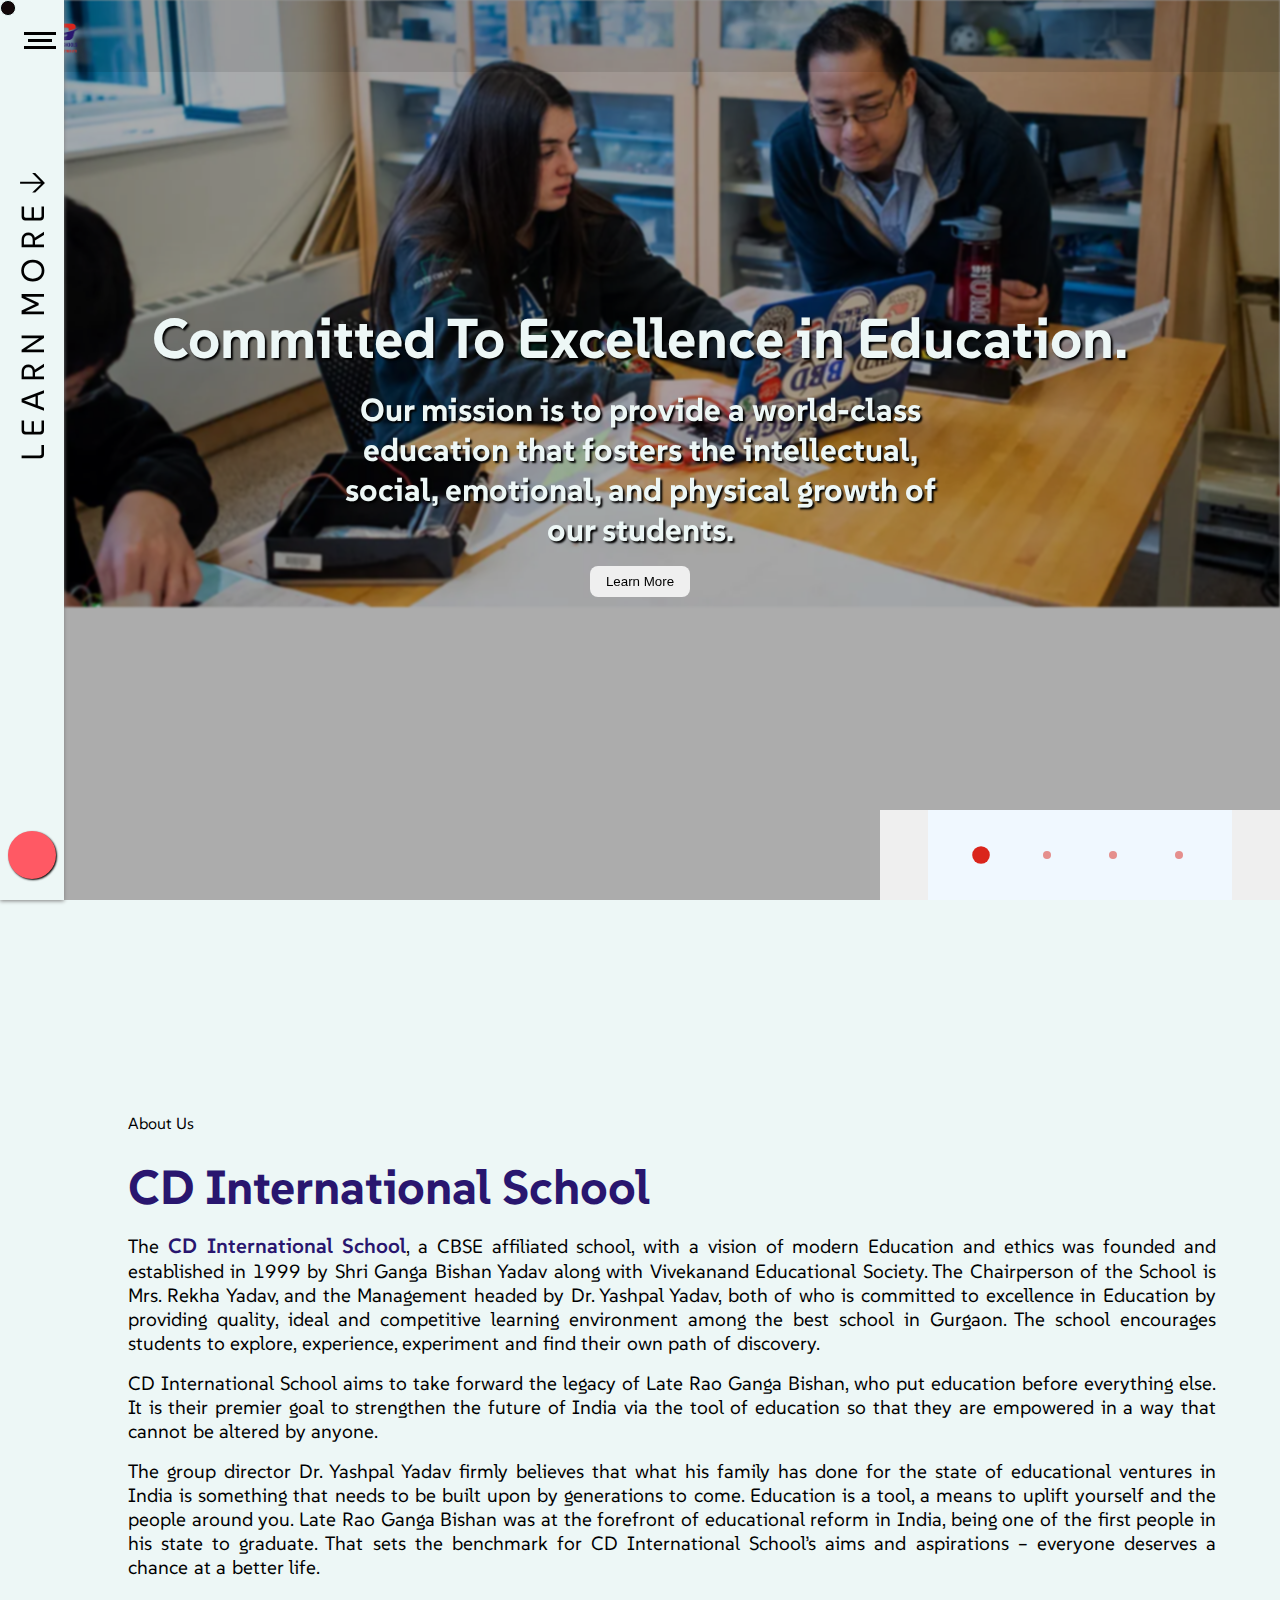
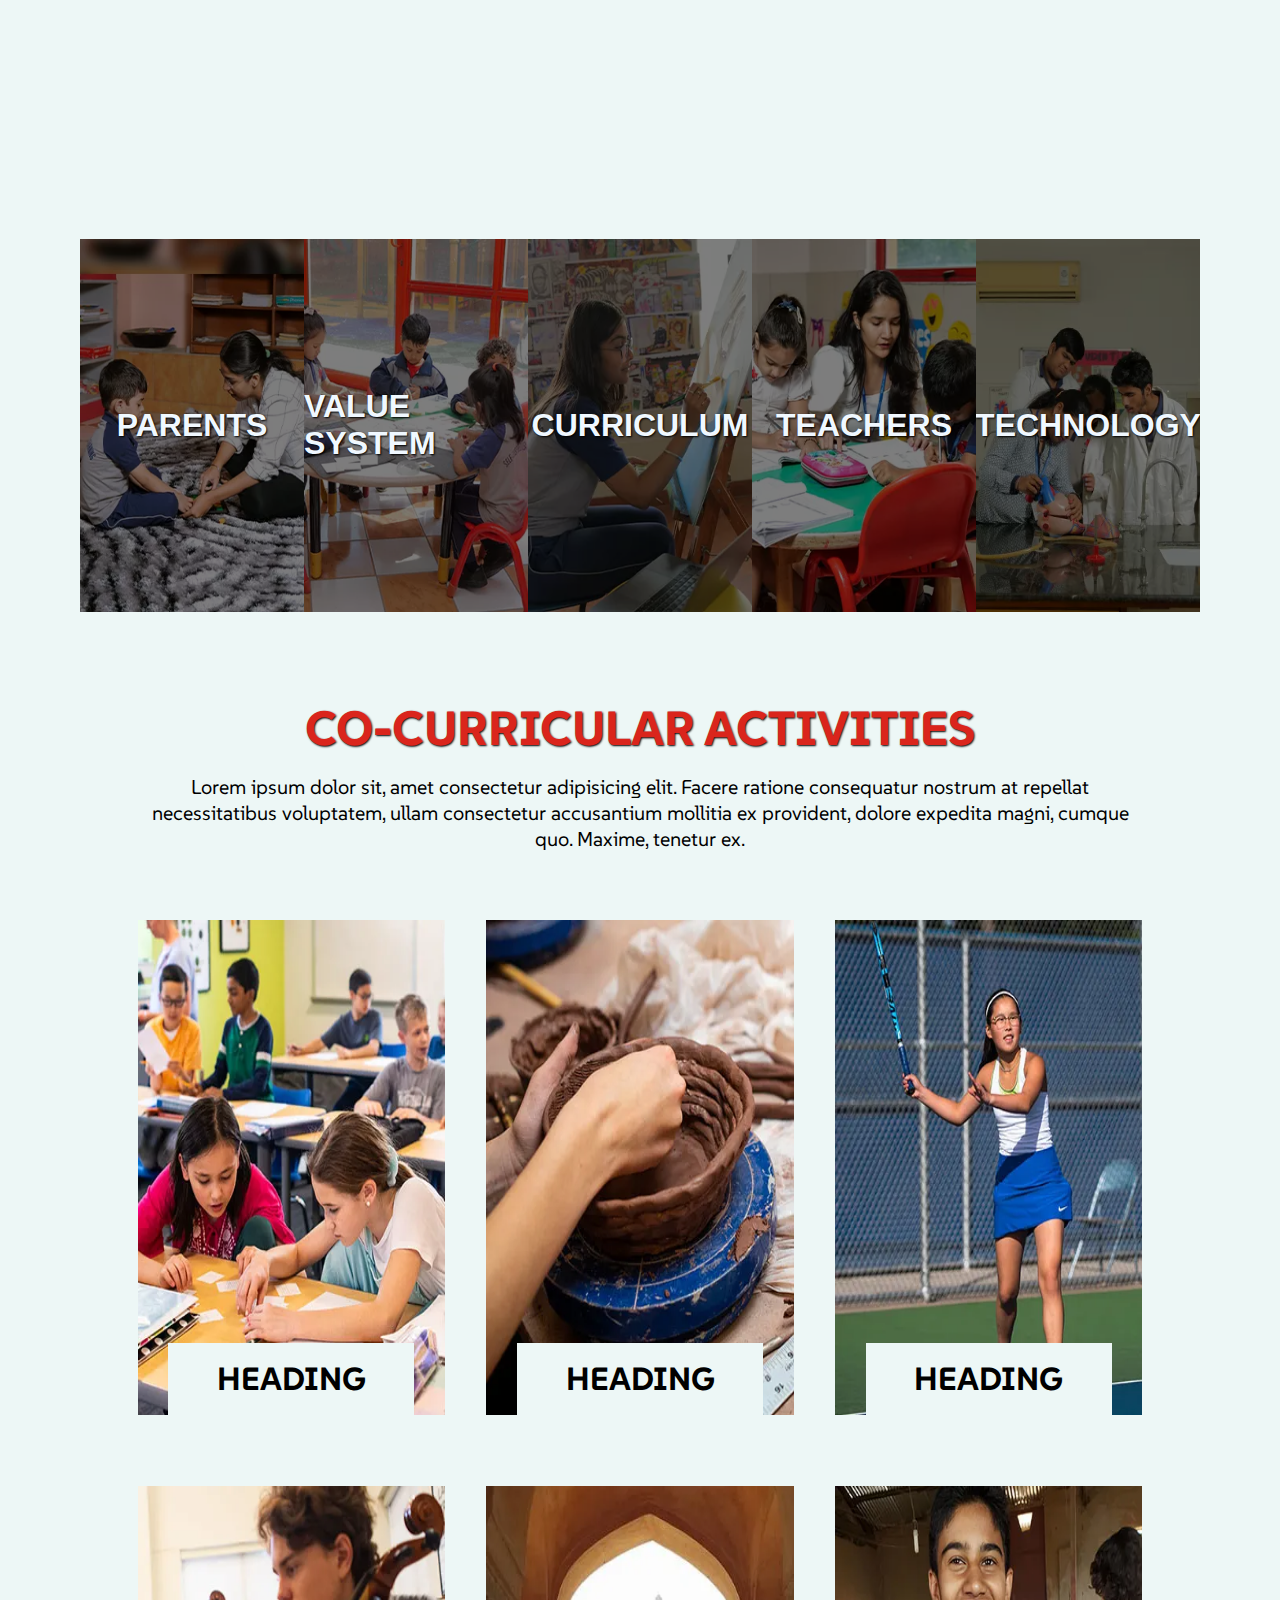
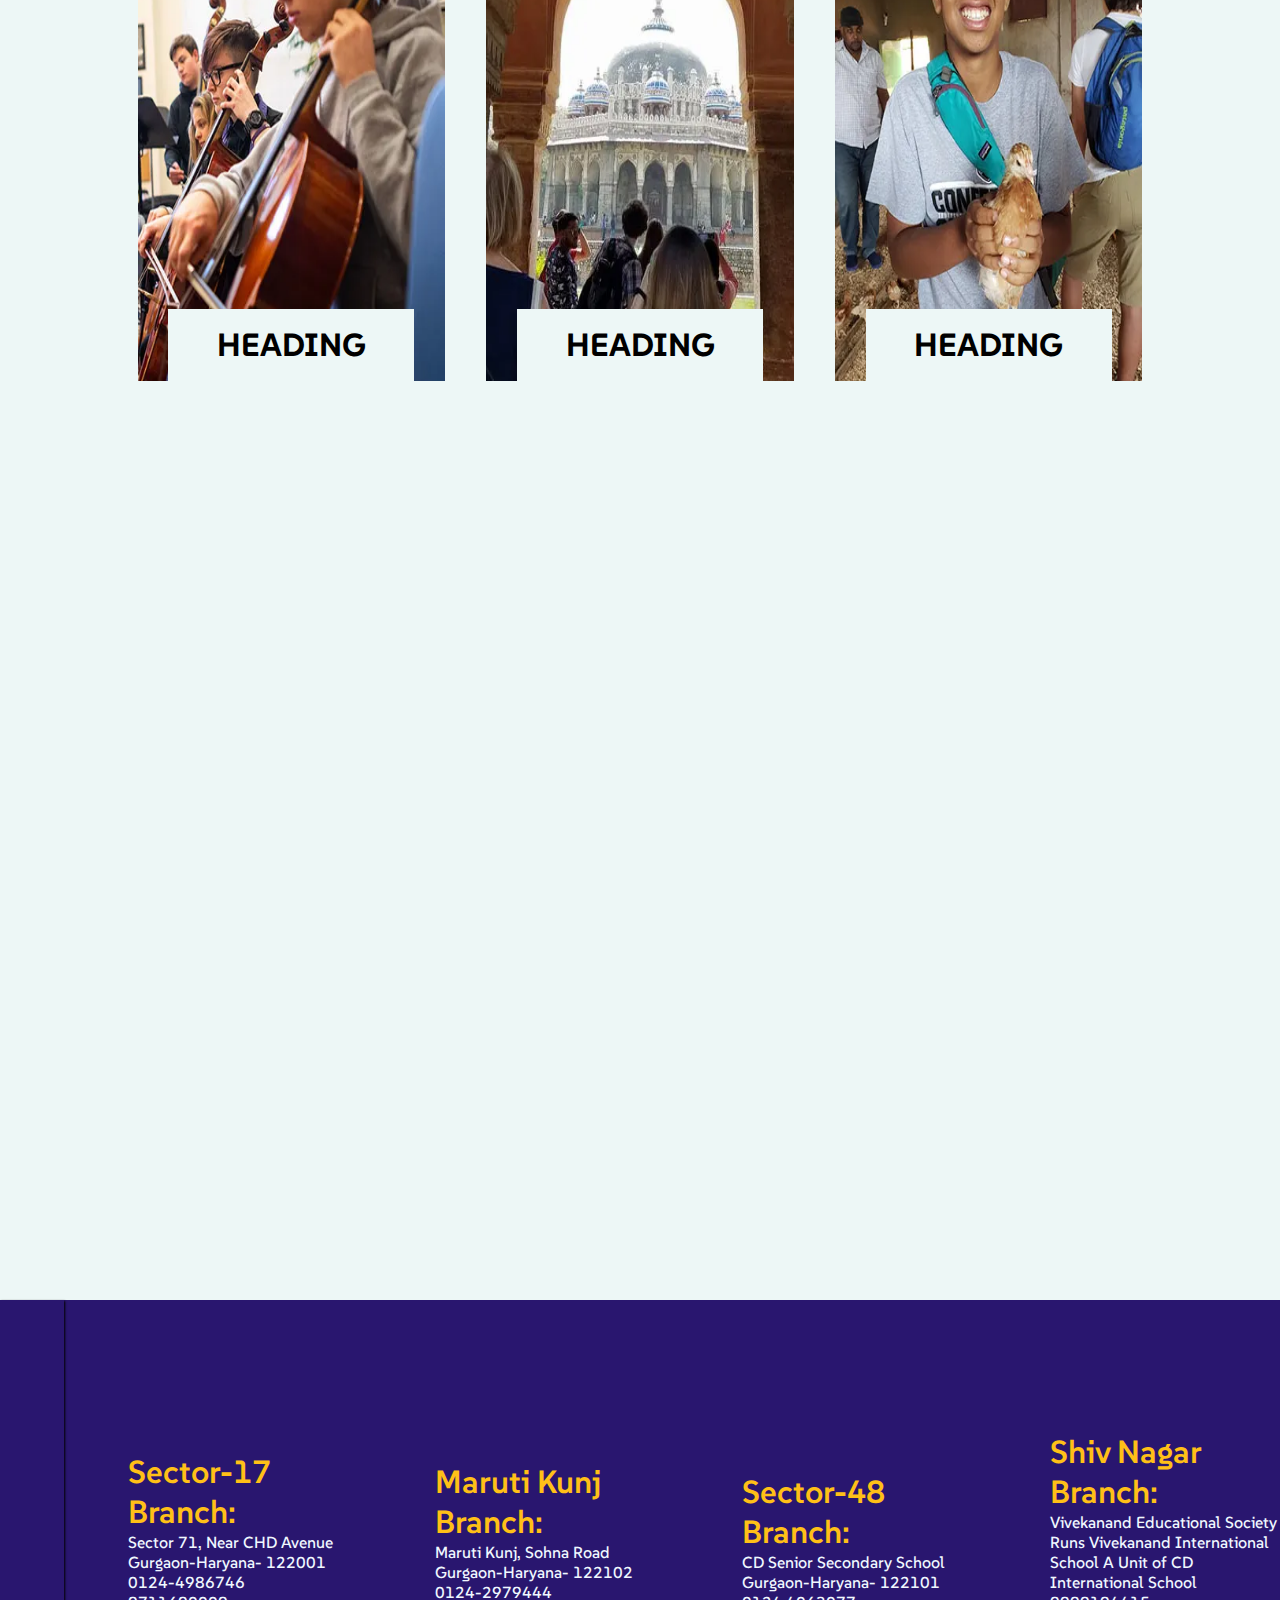
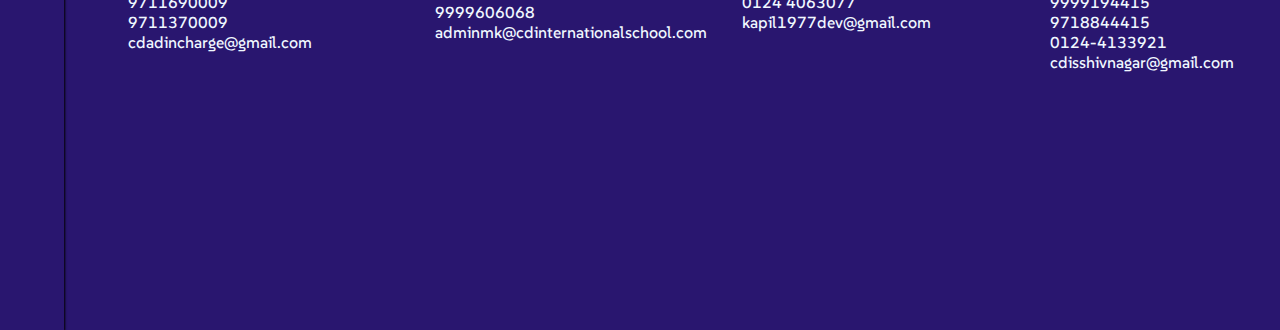
<file: about-us.html>
<!DOCTYPE html>
<html lang="en">

<head>
    <meta charset="UTF-8">
    <meta name="viewport" content="width=device-width, initial-scale=1.0">
    <title></title>
    <link rel="stylesheet" href="styles.css" class="css">
    <link rel="stylesheet" href="css/about.css" class="css">
    <link rel="stylesheet" href="css/responsive.css" class="css">
    <link rel="stylesheet" href="https://cdnjs.cloudflare.com/ajax/libs/font-awesome/6.6.0/css/all.min.css"
        integrity="sha512-Kc323vGBEqzTmouAECnVceyQqyqdsSiqLQISBL29aUW4U/M7pSPA/gEUZQqv1cwx4OnYxTxve5UMg5GT6L4JJg=="
        crossorigin="anonymous" referrerpolicy="no-referrer" />
        <link rel="stylesheet" href="https://cdn.jsdelivr.net/npm/swiper@11/swiper-bundle.min.css" />

</head>

<body>

    <div id="cursor"></div>

    <div class="container">

        <div class="sidebar" id="sidebar">
            <div class="sidebar-btn">
                <div class="container-btn" id="container-btn">
                    <span class="letter">L</span>
                    <span class="letter">E</span>
                    <span class="letter">A</span>
                    <span class="letter">R</span>
                    <span class="letter">N</span>
                    <span class="letter"></span>
                    <span class="letter">M</span>
                    <span class="letter">O</span>
                    <span class="letter">R</span>
                    <span class="letter">E</span>
                    <span class="letter icon">&#x2192;</span>
                </div>
            </div>
            <div class="sidebar-btn2">
                <div class="social-btn" id="social-btn" style="background-color: #ff5964;"><i class="fas fa-home"></i>
                </div>
            </div>
        </div>


        <div class="sidebar-container" id="sidebar-container">
            <div class="content">
                <div class="content-container">
                    <div class="content-container-box">

                    </div>
                </div>
                <div class="content-overlay"></div>
            </div>
        </div>
        <div class="menubar-container" id="menubar-container">
            <div class="content">
                <div class="content-container">
                    <div class="content-container-box">
                        <div class="box-left">
                            <a href="#">
                                <h1>Academics</h1>
                            </a>
                            <a href="sports.html">
                                <h1>Sports</h1>
                            </a>
                            <a href="#">
                                <h1>Admissions</h1>
                            </a>
                            <a href="faculty.html">
                                <h1>Our Team</h1>
                            </a>
                            <a href="about-us.html">
                                <h1>About Us</h1>
                            </a>
                        </div>
                        <div class="box-right">
                            <a href="#">
                                <h4>Virtual Tour</h4>
                            </a>
                            <a href="#">
                                <h4>CBSE Corner</h4>
                            </a>
                            <a href="#">
                                <h4>Downloads</h4>
                            </a>
                            <a href="#">
                                <h4>Achievements</h4>
                            </a>
                            <a href="#">
                                <h4>Events 2022-23</h4>
                            </a>
                            <a href="#">
                                <h4>Regulatory Compliance</h4>
                            </a>
                            <a href="#">
                                <h4>Doctor' Talk</h4>
                            </a>
                        </div>
                    </div>
                </div>
                <div class="content-overlay"></div>
                <div class="content-overlay"></div>
            </div>
        </div>
        <div class="socialbar-container" id="socialbar-container">
            <div class="social-btn" style="background-color: #1877F2;"><i class="fab fa-facebook-f"></i></div>
            <div class="social-btn" style="background-color: #1da1f2;"><i class="fab fa-twitter"></i></div>
            <div class="social-btn"
                style="background: linear-gradient(45deg, rgb(225, 48, 108), rgb(247, 119, 55), rgb(252, 175, 69));"><i
                    class="fab fa-instagram"></i></div>
            <div class="social-btn" style="background-color: #ff0000;"><i class="fab fa-youtube"></i></div>
            <div class="social-btn" style="background-color: #d14836;"><i class="fas fa-envelope"></i></div>

        </div>

        <div class="hero">

            <div class="hero-overlay"></div>
            <div class="hero-overview">
                <img src="assets/img/about1.jpg" alt="">
                <img src="assets/img/about2.jpg" alt="">
                <img src="assets/img/about3.jpg" alt="">
                <img src="assets/img/about4.jpg" alt="">
            </div>
            <div class="slideshow-controls">
                <button onclick="previousSlide()"><i class="fa fa-chevron-left"></i></button>
                <span class="dot" onclick="currentSlide(0)"></span>
                <span class="dot" onclick="currentSlide(1)"></span>
                <span class="dot" onclick="currentSlide(2)"></span>
                <span class="dot" onclick="currentSlide(3)"></span>
                <button onclick="nextSlide()"><i class="fa fa-chevron-right"></i></button>
            </div>

            <div class="banner">
                <nav>
                    <!-- <div class="breadcrumb">
                        <p class="page-breadcrumb">
                            <a href="index.html">home</a>/about us
                        </p>
                    </div> -->
                   
                        <div class="navbtn">
                            <div class="menu" id="menu-btn">
                                <div class="bar"></div>
                                <div class="bar"></div>
                                <div class="bar"></div>
                            </div>
                        </div>
                    <div id="logo">
                        <img src="assets/img/cd_logo-scaled-removebg-preview.png" alt="">
                    </div>
                </nav>
                <div class="content">
                    <h1>Committed To Excellence in Education.</h1>
                    <h2>Our mission is to provide a world-class education that fosters the intellectual, social,
                        emotional, and physical growth of our students.</h2>
                    <button class="more-btn" id="more-btn">Learn More</button>
                </div>
                <div class="socials"></div>
            </div>

        </div>

        <section class="about-text" id="about-text">
            <div class="about-head">About Us</div>
            <div class="about-heading" id="about-heading">CD International School<img src="assets/img/campus.jpg" alt="" id="school-img"></div>
            <p class="about-para">
                The <span id="school">CD International School</span>, a CBSE affiliated school, with a vision of modern Education and ethics was
                founded and established in 1999 by Shri Ganga Bishan Yadav along with Vivekanand Educational Society.
                The Chairperson of the School is Mrs. Rekha Yadav, and the Management headed by Dr. Yashpal Yadav, both
                of who is committed to excellence in Education by providing quality, ideal and competitive learning
                environment among the best school in Gurgaon. The school encourages students to explore, experience,
                experiment and find their own path of discovery.
            </p>
            <p class="about-para">
                CD International School aims to take forward the legacy of Late Rao Ganga Bishan, who put education
                before everything else.
                It is their premier goal to strengthen the future of India via the tool of education so that they are
                empowered in a way that cannot be altered by anyone.
            </p>
            <p class="about-para">
                The group director Dr. Yashpal Yadav firmly believes that what his family has done for the state of
                educational ventures in India is something that needs to be built upon by generations to come.

                Education is a tool, a means to uplift yourself and the people around you. Late Rao Ganga Bishan was at
                the forefront of educational reform in India, being one of the first people in his state to graduate.
                That sets the benchmark for CD International School’s aims and aspirations – everyone deserves a chance
                at a better life.
            </p>


            </p>
        </section>
    

        <section class="pillars">
            <div class="pillars-container">
    
                <div class="pillar">
                    <div class="pillar-profile">
                        <div class="pillar-heading">Parents</div>
                    </div>
                    <div class="pillar-detail">
                        <h1>Parents</h1>
                            <p>Partnership with parents is a key element in our vision of delivering the best and most innovative practices in education. Their feedback and participation adds value to our existence as an institution.</p>
                    </div>
                </div>
                            
                <div class="pillar">
                    <div class="pillar-profile">
                        <div class="pillar-heading">Value System</div>
                    </div>
                    <div class="pillar-detail">
                        <h1>Value System</h1>
                            <p>A strong value driven culture is imbibed by our members of the staff and student body alike. Our Core Values govern and reflect in all our actions.</p>
                    </div>
                </div>
                            
                <div class="pillar">
                    <div class="pillar-profile">
                        <div class="pillar-heading">Curriculum</div>
                    </div>
                    <div class="pillar-detail">
                        <h1>Curriculum</h1>
                            <p>The school program gives students the opportunity to discover their unique aptitudes and skills. In addition to academic learning, the curriculum lays emphasis on development of strength of character, ethical values and life skills through social and emotional learning programs./p>
                    </div>
                </div>
                            
                <div class="pillar">
                    <div class="pillar-profile">
                        <div class="pillar-heading">Teachers</div>
                    </div>
                    <div class="pillar-detail">
                        <h1>Teachers</h1>
                            <p>Teachers play the most important role in a child's education. Not only do we ensure that we recruit the most able candidates through a rigorous selection process, we invest thoroughly in training and development programs.</p>
                    </div>
                </div>
                            
                <div class="pillar">
                    <div class="pillar-profile">
                        <div class="pillar-heading">Technology</div>
                    </div>
                    <div class="pillar-detail">
                        <h1>Technology</h1>
                            <p>We constantly strive to ensure that technological intervention, both as an academic program and as an enabler, is in tune with the needs of tomorrow.</p>
                    </div>
                </div>
            </div>
        </section>

        <section class="section promo" id="promo">
            <div class="section-heading">
                <h1>Co-Curricular Activities</h1>
                <p>Lorem ipsum dolor sit, amet consectetur adipisicing elit. Facere ratione consequatur nostrum at
                    repellat necessitatibus voluptatem, ullam consectetur accusantium mollitia ex provident, dolore
                    expedita magni, cumque quo. Maxime, tenetur ex.</p>
            </div>
            <div class="promo-container">

                <div class="promo-box">
                    <div class="promo-box-profile">
                        <img src="assets/img/about_box1.jpg" alt="">
                    </div>
                    <div class="promo-box-heading">
                        <h1>heading</h1>
                        <div class="promo-box-text">
                            Lorem ipsum dolor sit amet, consectetur adipisicing elit. Ratione eum repellendus ad aliquam
                            impedit ipsam fuga, consectetur aspernatur earum perferendis! Voluptatem ullam vitae
                            incidunt? Modi error soluta vitae. Ea, perferendis.
                        </div>
                    </div>
                </div>

                <div class="promo-box">
                    <div class="promo-box-profile">
                        <img src="assets/img/about_box2.jpg" alt="">
                    </div>
                    <div class="promo-box-heading c2">
                        <h1>heading</h1>
                        <div class="promo-box-text">
                            Lorem ipsum dolor sit amet, consectetur adipisicing elit. Ratione eum repellendus ad aliquam
                            impedit ipsam fuga, consectetur aspernatur earum perferendis! Voluptatem ullam vitae
                            incidunt? Modi error soluta vitae. Ea, perferendis.
                        </div>
                    </div>
                </div>

                <div class="promo-box">
                    <div class="promo-box-profile">
                        <img src="assets/img/about_box3.jpg" alt="">
                    </div>
                    <div class="promo-box-heading c2">
                        <h1>heading</h1>
                        <div class="promo-box-text">
                            Lorem ipsum dolor sit amet, consectetur adipisicing elit. Ratione eum repellendus ad aliquam
                            impedit ipsam fuga, consectetur aspernatur earum perferendis! Voluptatem ullam vitae
                            incidunt? Modi error soluta vitae. Ea, perferendis.
                        </div>
                    </div>
                </div>

                <div class="promo-box">
                    <div class="promo-box-profile">
                        <img src="assets/img/about_box4.jpg" alt="">
                    </div>
                    <div class="promo-box-heading">
                        <h1>heading</h1>
                        <div class="promo-box-text">
                            Lorem ipsum dolor sit amet, consectetur adipisicing elit. Ratione eum repellendus ad aliquam
                            impedit ipsam fuga, consectetur aspernatur earum perferendis! Voluptatem ullam vitae
                            incidunt? Modi error soluta vitae. Ea, perferendis.
                        </div>
                    </div>
                </div>

                <div class="promo-box">
                    <div class="promo-box-profile">
                        <img src="assets/img/about_box5.jpg" alt="">
                    </div>
                    <div class="promo-box-heading">
                        <h1>heading</h1>
                        <div class="promo-box-text">
                            Lorem ipsum dolor sit amet, consectetur adipisicing elit. Ratione eum repellendus ad aliquam
                            impedit ipsam fuga, consectetur aspernatur earum perferendis! Voluptatem ullam vitae
                            incidunt? Modi error soluta vitae. Ea, perferendis.
                        </div>
                    </div>
                </div>

                <div class="promo-box">
                    <div class="promo-box-profile">
                        <img src="assets/img/about_box6.jpg" alt="">
                    </div>
                    <div class="promo-box-heading">
                        <h1>heading</h1>
                        <div class="promo-box-text">
                            Lorem ipsum dolor sit amet, consectetur adipisicing elit. Ratione eum repellendus ad aliquam
                            impedit ipsam fuga, consectetur aspernatur earum perferendis! Voluptatem ullam vitae
                            incidunt? Modi error soluta vitae. Ea, perferendis.
                        </div>
                    </div>
                </div>

            </div>
        </section>

        <section class="section promo" id="promo-resp">
            <div class="section-heading">
                <h1>Co-Curricular Activities</h1>
                <p>Lorem ipsum dolor sit, amet consectetur adipisicing elit. Facere ratione consequatur nostrum at
                    repellat necessitatibus voluptatem, ullam consectetur accusantium mollitia ex provident, dolore
                    expedita magni, cumque quo. Maxime, tenetur ex.</p>
            </div>
            <div class="swiper mySwiperPromo promo-container">
                <div class="swiper-wrapper">

                <div class="swiper-slide promo-box">
                    <div class="promo-box-profile">
                        <img src="assets/img/about_box1.jpg" alt="">
                    </div>
                    <div class="promo-box-heading">
                        <h1>heading</h1>
                        <div class="promo-box-text">
                            Lorem ipsum dolor sit amet, consectetur adipisicing elit. Ratione eum repellendus ad aliquam
                            impedit ipsam fuga, consectetur aspernatur earum perferendis! Voluptatem ullam vitae
                            incidunt? Modi error soluta vitae. Ea, perferendis.
                        </div>
                    </div>
                </div>

                <div class="swiper-slide promo-box">
                    <div class="promo-box-profile">
                        <img src="assets/img/about_box2.jpg" alt="">
                    </div>
                    <div class="promo-box-heading c2">
                        <h1>heading</h1>
                        <div class="promo-box-text">
                            Lorem ipsum dolor sit amet, consectetur adipisicing elit. Ratione eum repellendus ad aliquam
                            impedit ipsam fuga, consectetur aspernatur earum perferendis! Voluptatem ullam vitae
                            incidunt? Modi error soluta vitae. Ea, perferendis.
                        </div>
                    </div>
                </div>

                <div class="swiper-slide promo-box">
                    <div class="promo-box-profile">
                        <img src="assets/img/about_box3.jpg" alt="">
                    </div>
                    <div class="promo-box-heading c2">
                        <h1>heading</h1>
                        <div class="promo-box-text">
                            Lorem ipsum dolor sit amet, consectetur adipisicing elit. Ratione eum repellendus ad aliquam
                            impedit ipsam fuga, consectetur aspernatur earum perferendis! Voluptatem ullam vitae
                            incidunt? Modi error soluta vitae. Ea, perferendis.
                        </div>
                    </div>
                </div>

                <div class="swiper-slide promo-box">
                    <div class="promo-box-profile">
                        <img src="assets/img/about_box4.jpg" alt="">
                    </div>
                    <div class="promo-box-heading">
                        <h1>heading</h1>
                        <div class="promo-box-text">
                            Lorem ipsum dolor sit amet, consectetur adipisicing elit. Ratione eum repellendus ad aliquam
                            impedit ipsam fuga, consectetur aspernatur earum perferendis! Voluptatem ullam vitae
                            incidunt? Modi error soluta vitae. Ea, perferendis.
                        </div>
                    </div>
                </div>

                <div class="swiper-slide promo-box">
                    <div class="promo-box-profile">
                        <img src="assets/img/about_box5.jpg" alt="">
                    </div>
                    <div class="promo-box-heading">
                        <h1>heading</h1>
                        <div class="promo-box-text">
                            Lorem ipsum dolor sit amet, consectetur adipisicing elit. Ratione eum repellendus ad aliquam
                            impedit ipsam fuga, consectetur aspernatur earum perferendis! Voluptatem ullam vitae
                            incidunt? Modi error soluta vitae. Ea, perferendis.
                        </div>
                    </div>
                </div>

                <div class="swiper-slide promo-box">
                    <div class="promo-box-profile">
                        <img src="assets/img/about_box6.jpg" alt="">
                    </div>
                    <div class="promo-box-heading">
                        <h1>heading</h1>
                        <div class="promo-box-text">
                            Lorem ipsum dolor sit amet, consectetur adipisicing elit. Ratione eum repellendus ad aliquam
                            impedit ipsam fuga, consectetur aspernatur earum perferendis! Voluptatem ullam vitae
                            incidunt? Modi error soluta vitae. Ea, perferendis.
                        </div>
                    </div>
                </div>
                </div>
                
                <div class="swiper-button-next swiper-button-next-promo"></div>
                <div class="swiper-button-prev swiper-button-prev-promo"></div>
            </div>
        </section>

        <section></section>


        <footer id="footer">
            <div class="footer-social">
                <div class="footer-socaial-btn"><i class="fa fa-envelope"></i></div>
                <div class="footer-socaial-btn"><i class="fab fa-facebook"></i></div>
                <div class="footer-socaial-btn"><i class="fab fa-youtube"></i></div>
                <div class="footer-socaial-btn"><i class="fab fa-twitter"></i></div>
                <div class="footer-socaial-btn"><i class="fab fa-instagram"></i></div>
            </div>
            <div class="footer-container">
                <div class="footer-resource">
                    <div class="footer-campus">
                        <h1>Sector-17 Branch:</h1>
                        <h3 class="footer-contact"><a href="#">Sector 71, Near CHD Avenue Gurgaon-Haryana- 122001</a>
                        </h3>
                        <h3 class="footer-contact"><a href="#">0124-4986746</a></h3>
                        <h3 class="footer-contact"><a href="#">9711690009</a></h3>
                        <h3 class="footer-contact"><a href="#">9711370009</a></h3>
                        <h3 class="footer-contact"><a href="mailto:cdadincharge@gmail.com">cdadincharge@gmail.com</a>
                        </h3>
                    </div>
                    <div class="footer-campus">
                        <h1>Maruti Kunj Branch:</h1>
                        <h3 class="footer-contact"><a href="#">Maruti Kunj, Sohna Road Gurgaon-Haryana- 122102</a></h3>
                        <h3 class="footer-contact"><a href="#">0124-2979444</a></h3>
                        <h3 class="footer-contact"><a href="#">9999606068</a></h3>
                        <h3 class="footer-contact"><a
                                href="mailto:adminmk@cdinternationalschool.com">adminmk@cdinternationalschool.com</a>
                        </h3>
                    </div>
                    <div class="footer-campus">
                        <h1>Sector-48 Branch:</h1>
                        <h3 class="footer-contact"><a href="#">CD Senior Secondary School Gurgaon-Haryana- 122101</a>
                        </h3>
                        <h3 class="footer-contact"><a href="#">0124 4063077</a></h3>
                        <h3 class="footer-contact"><a href="mailto:kapil1977dev@gmail.com">kapil1977dev@gmail.com</a>
                        </h3>
                    </div>
                    <div class="footer-campus">
                        <h1>Shiv Nagar Branch:</h1>
                        <h3 class="footer-contact"><a href="#">Vivekanand Educational Society Runs Vivekanand
                                International School A Unit of CD International School</a></h3>
                        <h3 class="footer-contact"><a href="#">9999194415</a></h3>
                        <h3 class="footer-contact"><a href="#">9718844415</a></h3>
                        <h3 class="footer-contact"><a href="#">0124-4133921</a></h3>
                        <h3 class="footer-contact"><a href="mailto:cdisshivnagar@gmail.com">cdisshivnagar@gmail.com</a>
                        </h3>
                    </div>
                </div>
                <div class="footer-links"></div>
            </div>
        </footer>
    </div>


    <script src="https://cdnjs.cloudflare.com/ajax/libs/gsap/3.12.5/gsap.min.js" integrity="sha512-7eHRwcbYkK4d9g/6tD/mhkf++eoTHwpNM9woBxtPUBWm67zeAfFC+HrdoE2GanKeocly/VxeLvIqwvCdk7qScg==" crossorigin="anonymous" referrerpolicy="no-referrer"></script>
    <script src="https://cdn.jsdelivr.net/npm/swiper@11/swiper-bundle.min.js"></script>
    <script src="script.js"></script>
    <script>
        let slideIndex = 0;
        const slides = document.querySelectorAll('.hero-overview img');
        const dots = document.querySelectorAll('.dot');

        function showSlide(index) {
            // Hide all slides and deactivate all dots
            slides.forEach((slide) => slide.classList.remove('active'));
            dots.forEach((dot) => dot.classList.remove('active'));

            // Show the current slide and activate the corresponding dot
            slides[index].classList.add('active');
            dots[index].classList.add('active');
        }

        function nextSlide() {
            slideIndex++;
            if (slideIndex >= slides.length) {
                slideIndex = 0; // Restart from the first slide
            }
            showSlide(slideIndex);
        }

        function previousSlide() {
            slideIndex--;
            if (slideIndex < 0) {
                slideIndex = slides.length - 1; // Go to the last slide
            }
            showSlide(slideIndex);
        }

        function currentSlide(index) {
            slideIndex = index;
            showSlide(slideIndex);
        }

        // Automatically change the slide every 3 seconds
        setInterval(nextSlide, 3000);

        // Show the first slide initially
        showSlide(slideIndex);

    </script>
    <script>
        let container = document.getElementById("about-heading")

        var rotate = 0;
        var diff = 0;

        container.addEventListener("mousemove",(dets) => {

        let rect = container.getBoundingClientRect()
        let y = dets.clientY - rect.top

        diff = dets.clientX - rotate;
        rotate = dets.clientX;
        console.log(diff, rotate)

        gsap.to(container.querySelector("img"), {
            opacity: 1,
            scale: 1.2,
            ease: Power3,
            top: y,
            left: dets.clientX,
            rotate:gsap.utils.clamp(-30, 30, diff * 0.5)

        })
        }) 
        container.addEventListener("mouseleave",() => {
        gsap.to(container.querySelector("img"), {
            opacity: 0,
        })
        })
    </script>
    <script>
        let btn = document.getElementById("more-btn")
        btn.addEventListener("click",()=>{
            document.getElementById("about-text").scrollIntoView({
                behavior: "smooth"
            })
            console.log("click")
        })
    </script>
</body>

</html>
</file>
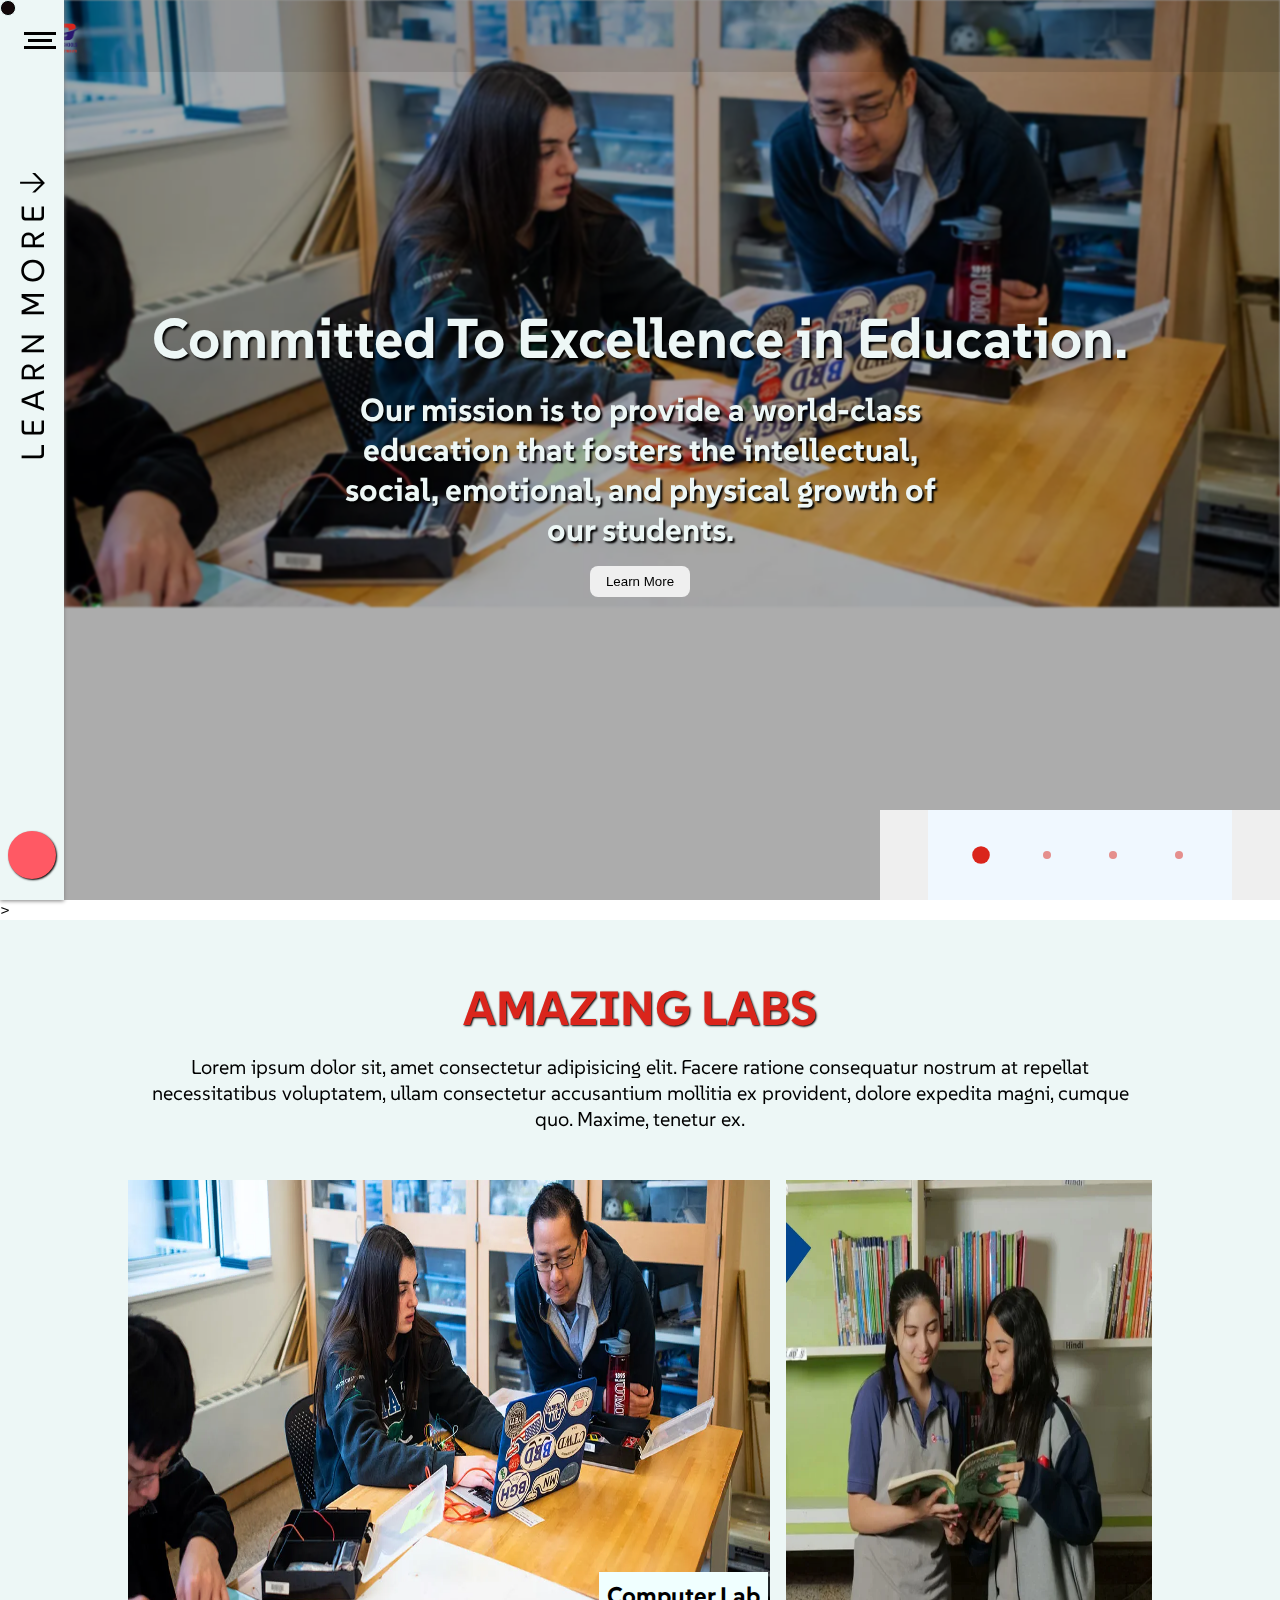
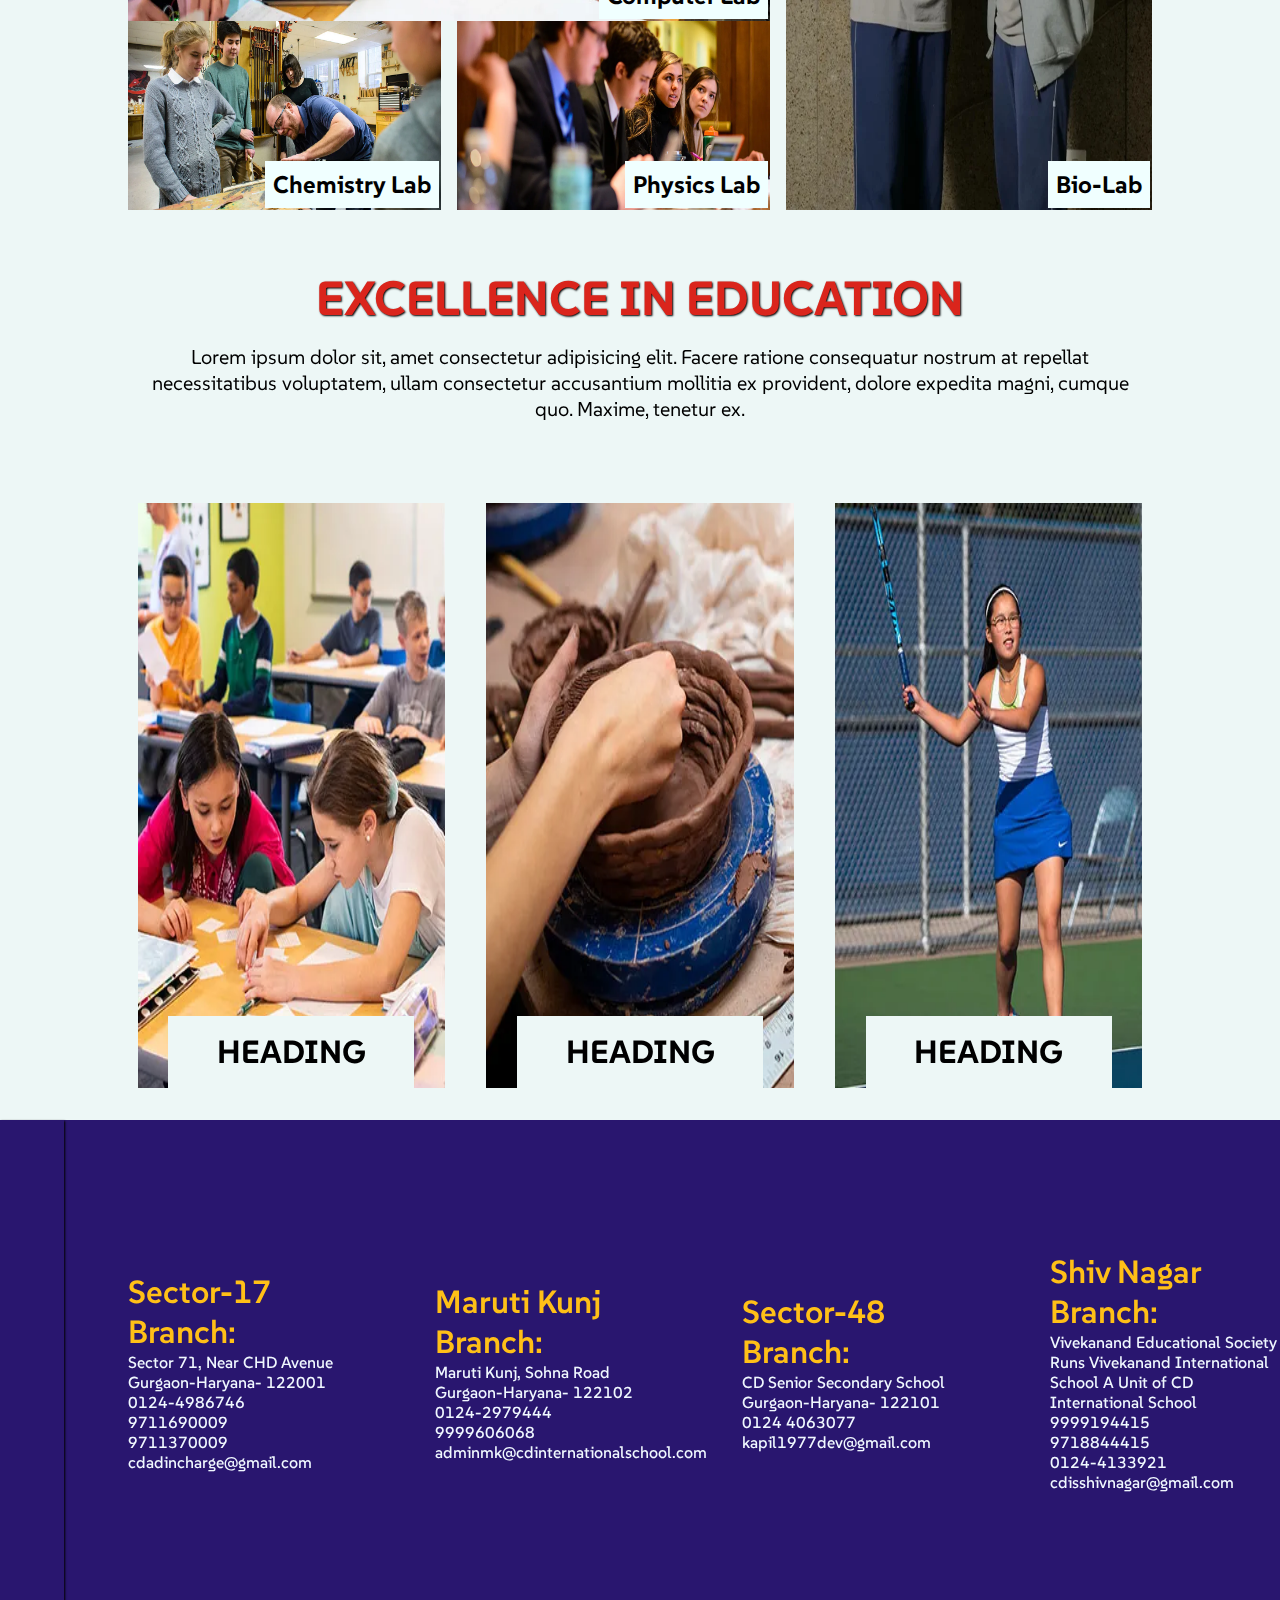
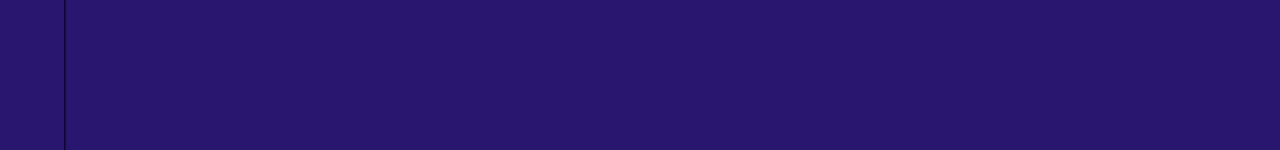
<file: academy.html>
<!DOCTYPE html>
<html lang="en">

<head>
    <meta charset="UTF-8">
    <meta name="viewport" content="width=device-width, initial-scale=1.0">
    <title></title>
    <link rel="stylesheet" href="styles.css" class="css">
    <link rel="stylesheet" href="css/about.css" class="css">
    <link rel="stylesheet" href="css/academy.css" class="css">
    <link rel="stylesheet" href="css/responsive.css" class="css">
    <link rel="stylesheet" href="https://cdnjs.cloudflare.com/ajax/libs/font-awesome/6.6.0/css/all.min.css"
        integrity="sha512-Kc323vGBEqzTmouAECnVceyQqyqdsSiqLQISBL29aUW4U/M7pSPA/gEUZQqv1cwx4OnYxTxve5UMg5GT6L4JJg=="
        crossorigin="anonymous" referrerpolicy="no-referrer" />
</head>

<body>

    <div id="cursor"></div>

    <div class="container">

        <div class="sidebar" id="sidebar">
           
            <div class="sidebar-btn">
                <div class="container-btn" id="container-btn">
                    <span class="letter">L</span>
                    <span class="letter">E</span>
                    <span class="letter">A</span>
                    <span class="letter">R</span>
                    <span class="letter">N</span>
                    <span class="letter"></span>
                    <span class="letter">M</span>
                    <span class="letter">O</span>
                    <span class="letter">R</span>
                    <span class="letter">E</span>
                    <span class="letter icon">&#x2192;</span>
                </div>
            </div>
            <div class="sidebar-btn2">
                <div class="social-btn" id="social-btn" style="background-color: #ff5964;"><i class="fas fa-home"></i>
                </div>
            </div>
        </div>


        <div class="sidebar-container" id="sidebar-container">
            <div class="content">
                <div class="content-container">
                    <div class="content-container-box">

                    </div>
                </div>
                <div class="content-overlay"></div>
            </div>
        </div>
        <div class="menubar-container" id="menubar-container">
            <div class="content">
                <div class="content-container">
                    <div class="content-container-box">
                        <div class="box-left">
                            <a href="#">
                                <h1>Academics</h1>
                            </a>
                            <a href="sports.html">
                                <h1>Sports</h1>
                            </a>
                            <a href="#">
                                <h1>Admissions</h1>
                            </a>
                            <a href="faculty.html">
                                <h1>Our Team</h1>
                            </a>
                            <a href="about-us.html">
                                <h1>About Us</h1>
                            </a>
                        </div>
                        <div class="box-right">
                            <a href="#">
                                <h4>Virtual Tour</h4>
                            </a>
                            <a href="#">
                                <h4>CBSE Corner</h4>
                            </a>
                            <a href="#">
                                <h4>Downloads</h4>
                            </a>
                            <a href="#">
                                <h4>Achievements</h4>
                            </a>
                            <a href="#">
                                <h4>Events 2022-23</h4>
                            </a>
                            <a href="#">
                                <h4>Regulatory Compliance</h4>
                            </a>
                            <a href="#">
                                <h4>Doctor' Talk</h4>
                            </a>
                        </div>
                    </div>
                </div>
                <div class="content-overlay"></div>
                <div class="content-overlay"></div>
            </div>
        </div>
        <div class="socialbar-container" id="socialbar-container">
            <div class="social-btn" style="background-color: #1877F2;"><i class="fab fa-facebook-f"></i></div>
            <div class="social-btn" style="background-color: #1da1f2;"><i class="fab fa-twitter"></i></div>
            <div class="social-btn"
                style="background: linear-gradient(45deg, rgb(225, 48, 108), rgb(247, 119, 55), rgb(252, 175, 69));"><i
                    class="fab fa-instagram"></i></div>
            <div class="social-btn" style="background-color: #ff0000;"><i class="fab fa-youtube"></i></div>
            <div class="social-btn" style="background-color: #d14836;"><i class="fas fa-envelope"></i></div>

        </div>

        <div class="hero">

            <div class="hero-overlay"></div>
            <div class="hero-overview">
                <img src="assets/img/about1.jpg" alt="">
                <img src="assets/img/about2.jpg" alt="">
                <img src="assets/img/about3.jpg" alt="">
                <img src="assets/img/about4.jpg" alt="">
            </div>
            <div class="slideshow-controls">
                <button onclick="previousSlide()"><i class="fa fa-chevron-left"></i></button>
                <span class="dot" onclick="currentSlide(0)"></span>
                <span class="dot" onclick="currentSlide(1)"></span>
                <span class="dot" onclick="currentSlide(2)"></span>
                <span class="dot" onclick="currentSlide(3)"></span>
                <button onclick="nextSlide()"><i class="fa fa-chevron-right"></i></button>
            </div>

            <div class="banner">
                <nav>
                    <div class="navbtn">
                        <div class="menu" id="menu-btn">
                            <div class="bar"></div>
                            <div class="bar"></div>
                            <div class="bar"></div>
                        </div>
                    </div>
                    <div id="logo">
                        <img src="assets/img/cd_logo-scaled-removebg-preview.png" alt="">
                    </div>
                </nav>
                <div class="content">
                    <h1>Committed To Excellence in Education.</h1>
                    <h2>Our mission is to provide a world-class education that fosters the intellectual, social,
                        emotional, and physical growth of our students.</h2>
                    <button class="more-btn" id="more-btn">Learn More</button>
                </div>
                <div class="socials"></div>
            </div>

        </div>>

        <section class="academy" id="academy-labs">
            <div class="section-heading">
                <h1>Amazing Labs</h1>
                <p>Lorem ipsum dolor sit, amet consectetur adipisicing elit. Facere ratione consequatur nostrum at
                    repellat necessitatibus voluptatem, ullam consectetur accusantium mollitia ex provident, dolore
                    expedita magni, cumque quo. Maxime, tenetur ex.</p>
            </div>
            <div class="lab-container" id="labs">
                <div class="lab" id="lab-left">
                    <div class="lab lab-top"><img src="assets/img/about1.jpg" alt="">
                        <div class="lab-tag">
                            <h4>Computer Lab</h4>
                            <h6></h6>
                        </div>
                    </div>
                    <div class="lab lab-down">
                        <div class="lab lab1"><img src="assets/img/about2.jpg" alt="">
                            <div class="lab-tag">
                                <h4>Chemistry Lab</h4>
                                <h6></h6>
                            </div>
                        </div>
                        <div class="lab lab2"><img src="assets/img/about3.jpg" alt="">
                            <div class="lab-tag">
                                <h4>Physics Lab</h4>
                                <h6></h6>
                            </div>
                        </div>
                    </div>
                </div>
                <div class="lab" id="lab-right">
                    <img src="assets/img/Academic-Excellence.webp" alt="">
                    <div class="lab-tag">
                        <h4>Bio-Lab</h4>
                        <h6></h6>
                    </div>
                </div>
            </div>
        </section>

        <section class="section promo" id="promo">
            <div class="section-heading">
                <h1>Excellence in Education</h1>
                <p>Lorem ipsum dolor sit, amet consectetur adipisicing elit. Facere ratione consequatur nostrum at
                    repellat necessitatibus voluptatem, ullam consectetur accusantium mollitia ex provident, dolore
                    expedita magni, cumque quo. Maxime, tenetur ex.</p>
            </div>
            <div class="promo-container">

                <div class="promo-box">
                    <div class="promo-box-profile">
                        <img src="assets/img/about_box1.jpg" alt="">
                    </div>
                    <div class="promo-box-heading">
                        <h1>heading</h1>
                        <div class="promo-box-text">
                            Lorem ipsum dolor sit amet, consectetur adipisicing elit. Ratione eum repellendus ad aliquam
                            impedit ipsam fuga, consectetur aspernatur earum perferendis! Voluptatem ullam vitae
                            incidunt? Modi error soluta vitae. Ea, perferendis.
                        </div>
                    </div>
                </div>

                <div class="promo-box">
                    <div class="promo-box-profile">
                        <img src="assets/img/about_box2.jpg" alt="">
                    </div>
                    <div class="promo-box-heading c2">
                        <h1>heading</h1>
                        <div class="promo-box-text">
                            Lorem ipsum dolor sit amet, consectetur adipisicing elit. Ratione eum repellendus ad aliquam
                            impedit ipsam fuga, consectetur aspernatur earum perferendis! Voluptatem ullam vitae
                            incidunt? Modi error soluta vitae. Ea, perferendis.
                        </div>
                    </div>
                </div>

                <div class="promo-box">
                    <div class="promo-box-profile">
                        <img src="assets/img/about_box3.jpg" alt="">
                    </div>
                    <div class="promo-box-heading c2">
                        <h1>heading</h1>
                        <div class="promo-box-text">
                            Lorem ipsum dolor sit amet, consectetur adipisicing elit. Ratione eum repellendus ad aliquam
                            impedit ipsam fuga, consectetur aspernatur earum perferendis! Voluptatem ullam vitae
                            incidunt? Modi error soluta vitae. Ea, perferendis.
                        </div>
                    </div>
                </div>


            </div>
        </section>

        <section class="promo" id="promo-resp">
            <div class="section-heading">
                <h1>Co-Curricular Activities</h1>
                <p>Lorem ipsum dolor sit, amet consectetur adipisicing elit. Facere ratione consequatur nostrum at
                    repellat necessitatibus voluptatem, ullam consectetur accusantium mollitia ex provident, dolore
                    expedita magni, cumque quo. Maxime, tenetur ex.</p>
            </div>
            <div class="swiper mySwiperPromo promo-container">
                <div class="swiper-wrapper">
                    <div class="swiper-slide promo-box">
                        <div class="promo-box-profile">
                            <img src="assets/img/home_image_button_3.jpg" alt="">
                        </div>
                        <div class="promo-box-heading">
                            <h1>heading</h1>
                            <div class="promo-box-text">
                                Lorem ipsum dolor sit amet, consectetur adipisicing elit. Ratione eum repellendus ad
                                aliquam impedit ipsam fuga, consectetur aspernatur earum perferendis! Voluptatem
                                ullam
                                vitae incidunt? Modi error soluta vitae. Ea, perferendis.
                            </div>
                        </div>
                    </div>
                    <div class="swiper-slide promo-box">
                        <div class="promo-box-profile">
                            <img src="assets/img/home_image_button_2.jpg" alt="">
                        </div>
                        <div class="promo-box-heading c2">
                            <h1>heading</h1>
                            <div class="promo-box-text">
                                Lorem ipsum dolor sit amet, consectetur adipisicing elit. Ratione eum repellendus ad
                                aliquam impedit ipsam fuga, consectetur aspernatur earum perferendis! Voluptatem
                                ullam
                                vitae incidunt? Modi error soluta vitae. Ea, perferendis.
                            </div>
                        </div>
                    </div>
                    <div class="swiper-slide promo-box">
                        <div class="promo-box-profile">
                            <img src="assets/img/home_image_button_1.jpg" alt="">
                        </div>
                        <div class="promo-box-heading">
                            <h1>heading</h1>
                            <div class="promo-box-text">
                                Lorem ipsum dolor sit amet, consectetur adipisicing elit. Ratione eum repellendus ad
                                aliquam impedit ipsam fuga, consectetur aspernatur earum perferendis! Voluptatem
                                ullam
                                vitae incidunt? Modi error soluta vitae. Ea, perferendis.
                            </div>
                        </div>
                    </div>
                </div>
                <div class="swiper-button-next swiper-button-next-promo"></div>
                <div class="swiper-button-prev swiper-button-prev-promo"></div>
            </div>
        </section>

        <footer id="footer">
            <div class="footer-social">
                <div class="footer-socaial-btn"><i class="fa fa-envelope"></i></div>
                <div class="footer-socaial-btn"><i class="fab fa-facebook"></i></div>
                <div class="footer-socaial-btn"><i class="fab fa-youtube"></i></div>
                <div class="footer-socaial-btn"><i class="fab fa-twitter"></i></div>
                <div class="footer-socaial-btn"><i class="fab fa-instagram"></i></div>
            </div>
            <div class="footer-container">
                <div class="footer-resource">
                    <div class="footer-campus">
                        <h1>Sector-17 Branch:</h1>
                        <h3 class="footer-contact"><a href="#">Sector 71, Near CHD Avenue Gurgaon-Haryana- 122001</a>
                        </h3>
                        <h3 class="footer-contact"><a href="#">0124-4986746</a></h3>
                        <h3 class="footer-contact"><a href="#">9711690009</a></h3>
                        <h3 class="footer-contact"><a href="#">9711370009</a></h3>
                        <h3 class="footer-contact"><a href="mailto:cdadincharge@gmail.com">cdadincharge@gmail.com</a>
                        </h3>
                    </div>
                    <div class="footer-campus">
                        <h1>Maruti Kunj Branch:</h1>
                        <h3 class="footer-contact"><a href="#">Maruti Kunj, Sohna Road Gurgaon-Haryana- 122102</a></h3>
                        <h3 class="footer-contact"><a href="#">0124-2979444</a></h3>
                        <h3 class="footer-contact"><a href="#">9999606068</a></h3>
                        <h3 class="footer-contact"><a
                                href="mailto:adminmk@cdinternationalschool.com">adminmk@cdinternationalschool.com</a>
                        </h3>
                    </div>
                    <div class="footer-campus">
                        <h1>Sector-48 Branch:</h1>
                        <h3 class="footer-contact"><a href="#">CD Senior Secondary School Gurgaon-Haryana- 122101</a>
                        </h3>
                        <h3 class="footer-contact"><a href="#">0124 4063077</a></h3>
                        <h3 class="footer-contact"><a href="mailto:kapil1977dev@gmail.com">kapil1977dev@gmail.com</a>
                        </h3>
                    </div>
                    <div class="footer-campus">
                        <h1>Shiv Nagar Branch:</h1>
                        <h3 class="footer-contact"><a href="#">Vivekanand Educational Society Runs Vivekanand
                                International School A Unit of CD International School</a></h3>
                        <h3 class="footer-contact"><a href="#">9999194415</a></h3>
                        <h3 class="footer-contact"><a href="#">9718844415</a></h3>
                        <h3 class="footer-contact"><a href="#">0124-4133921</a></h3>
                        <h3 class="footer-contact"><a href="mailto:cdisshivnagar@gmail.com">cdisshivnagar@gmail.com</a>
                        </h3>
                    </div>
                </div>
                <div class="footer-links"></div>
            </div>
        </footer>
    </div>


    <script src="https://cdnjs.cloudflare.com/ajax/libs/gsap/3.12.5/gsap.min.js"
        integrity="sha512-7eHRwcbYkK4d9g/6tD/mhkf++eoTHwpNM9woBxtPUBWm67zeAfFC+HrdoE2GanKeocly/VxeLvIqwvCdk7qScg=="
        crossorigin="anonymous" referrerpolicy="no-referrer"></script>
        <script src="https://cdn.jsdelivr.net/npm/swiper@11/swiper-bundle.min.js"></script>

    <script src="script.js"></script>
    <script>
        let slideIndex = 0;
        const slides = document.querySelectorAll('.hero-overview img');
        const dots = document.querySelectorAll('.dot');

        function showSlide(index) {
            slides.forEach((slide) => slide.classList.remove('active'));
            dots.forEach((dot) => dot.classList.remove('active'));

            slides[index].classList.add('active');
            dots[index].classList.add('active');
        }

        function nextSlide() {
            slideIndex++;
            if (slideIndex >= slides.length) {
                slideIndex = 0; 
            }
            showSlide(slideIndex);
        }

        function previousSlide() {
            slideIndex--;
            if (slideIndex < 0) {
                slideIndex = slides.length - 1;
            }
            showSlide(slideIndex);
        }

        function currentSlide(index) {
            slideIndex = index;
            showSlide(slideIndex);
        }

        setInterval(nextSlide, 3000);
        showSlide(slideIndex);

    </script>
    <script>
        let container = document.getElementById("about-heading")

        var rotate = 0;
        var diff = 0;

        container.addEventListener("mousemove", (dets) => {

            let rect = container.getBoundingClientRect()
            let y = dets.clientY - rect.top

            diff = dets.clientX - rotate;
            rotate = dets.clientX;
            console.log(diff, rotate)

            gsap.to(container.querySelector("img"), {
                opacity: 1,
                scale: 1.2,
                ease: Power3,
                top: y,
                left: dets.clientX,
                rotate: gsap.utils.clamp(-30, 30, diff * 0.5)

            })
        })
        container.addEventListener("mouseleave", () => {
            gsap.to(container.querySelector("img"), {
                opacity: 0,
            })
        })
    </script>
    <script>
        let btn = document.getElementById("more-btn")
        btn.addEventListener("click", () => {
            document.getElementById("about-text").scrollIntoView({
                behavior: "smooth"
            })
            console.log("click")
        })
    </script>
</body>

</html>
</file>
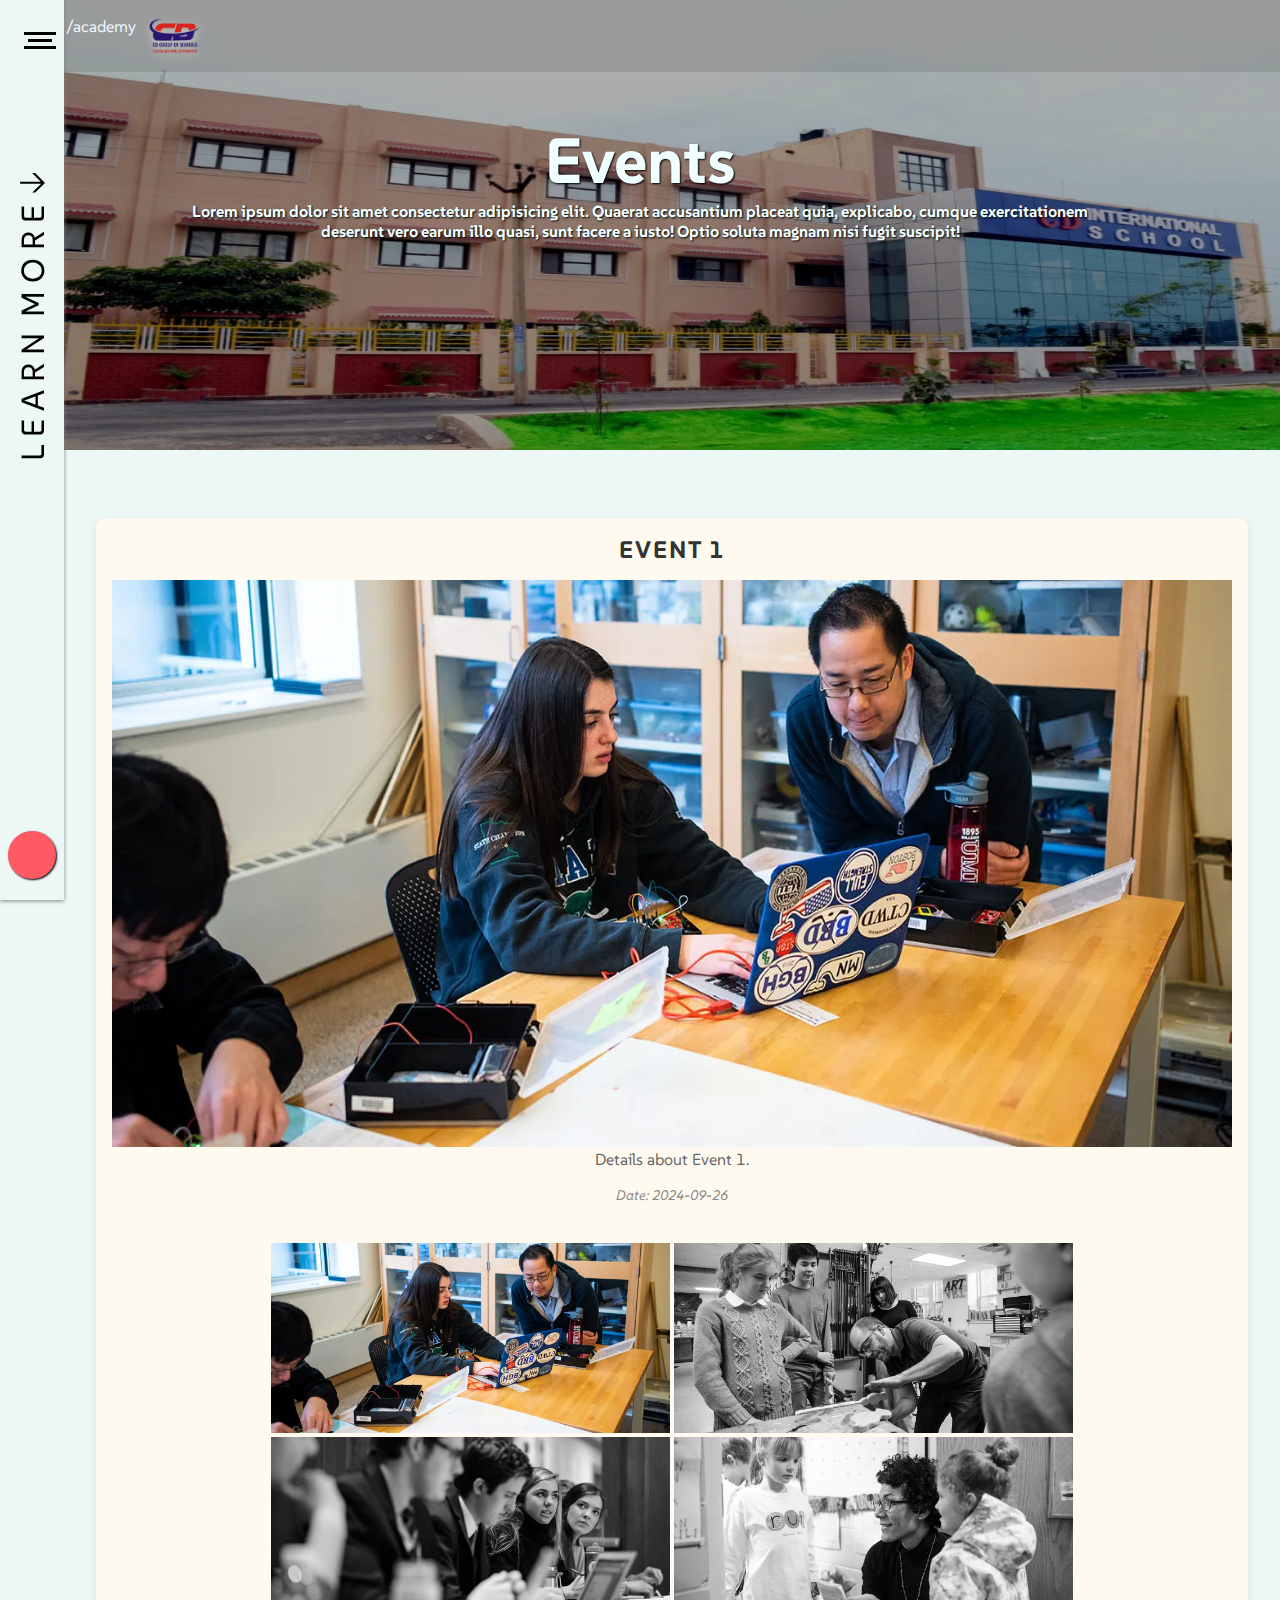
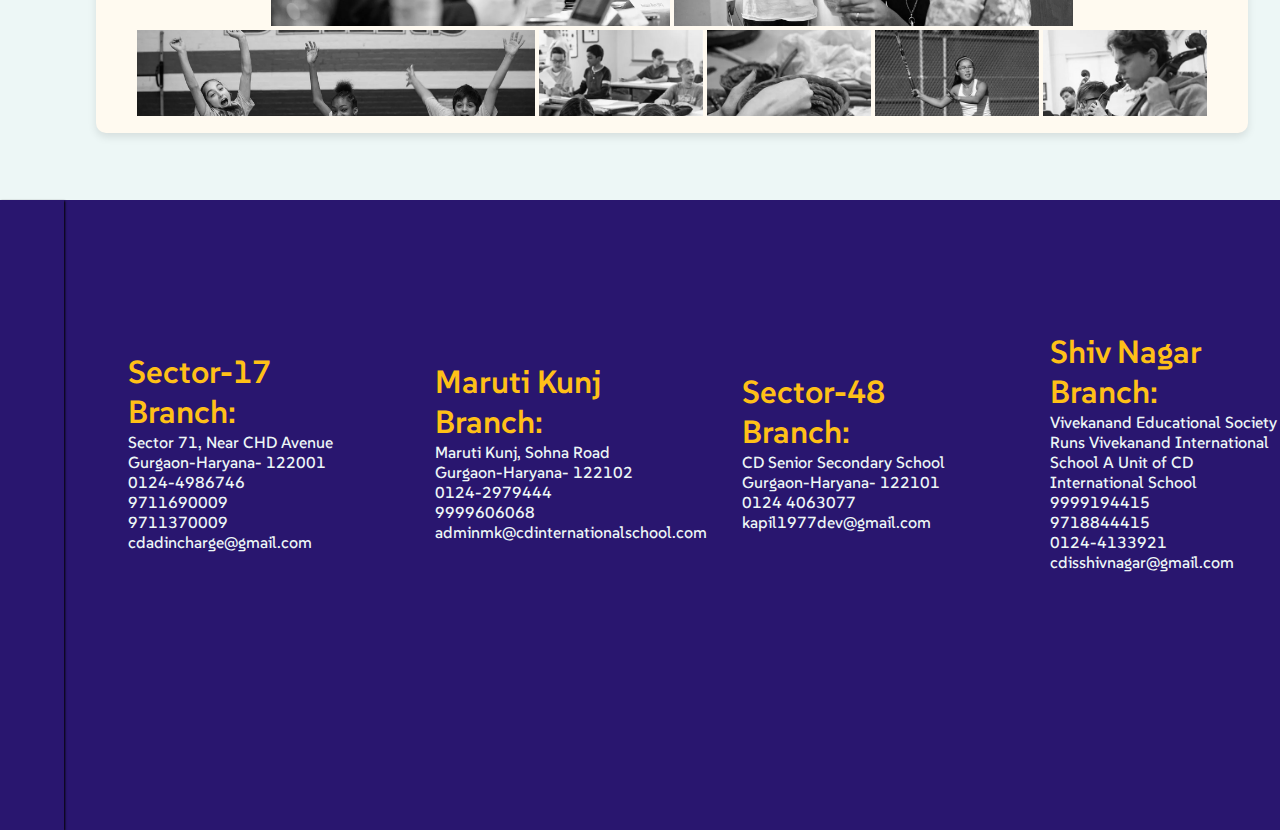
<file: events.html>
<!DOCTYPE html>
<html lang="en">

<head>
    <meta charset="UTF-8">
    <meta name="viewport" content="width=device-width, initial-scale=1.0">
    <title></title>
    <link rel="stylesheet" href="styles.css" class="css">
    <link rel="stylesheet" href="css/events.css" class="css">
    <link rel="stylesheet" href="css/responsive.css" class="css">
    <link rel="stylesheet" href="https://cdnjs.cloudflare.com/ajax/libs/font-awesome/6.6.0/css/all.min.css"
        integrity="sha512-Kc323vGBEqzTmouAECnVceyQqyqdsSiqLQISBL29aUW4U/M7pSPA/gEUZQqv1cwx4OnYxTxve5UMg5GT6L4JJg=="
        crossorigin="anonymous" referrerpolicy="no-referrer" />
</head>

<body>

    <div class="container">

        <div class="sidebar" id="sidebar">
            <div class="navbtn">
                <div class="menu" id="menu-btn">
                    <div class="bar"></div>
                    <div class="bar"></div>
                    <div class="bar"></div>
                </div>
            </div>
            <div class="sidebar-btn">
                <div class="container-btn" id="container-btn">
                    <span class="letter">L</span>
                    <span class="letter">E</span>
                    <span class="letter">A</span>
                    <span class="letter">R</span>
                    <span class="letter">N</span>
                    <span class="letter"></span>
                    <span class="letter">M</span>
                    <span class="letter">O</span>
                    <span class="letter">R</span>
                    <span class="letter">E</span>
                    <span class="letter icon">&#x2192;</span>
                </div>
            </div>
            <div class="sidebar-btn2">
                <div class="social-btn" id="social-btn" style="background-color: #ff5964;"><i class="fas fa-home"></i>
                </div>
            </div>
        </div>


        <div class="sidebar-container" id="sidebar-container">
            <div class="content">
                <div class="content-container">
                    <div class="content-container-box">

                    </div>
                </div>
                <div class="content-overlay"></div>
            </div>
        </div>
        <div class="menubar-container" id="menubar-container">
            <div class="content">
                <div class="content-container">
                    <div class="content-container-box">
                        <div class="box-left">
                            <a href="#">
                                <h1>Academics</h1>
                            </a>
                            <a href="#">
                                <h1>Sports</h1>
                            </a>
                            <a href="#">
                                <h1>Admissions</h1>
                            </a>
                            <a href="#">
                                <h1>Our Team</h1>
                            </a>
                            <a href="#">
                                <h1>About Us</h1>
                            </a>
                        </div>
                        <div class="box-right">
                            <a href="#">
                                <h4>Virtual Tour</h4>
                            </a>
                            <a href="#">
                                <h4>CBSE Corner</h4>
                            </a>
                            <a href="#">
                                <h4>Downloads</h4>
                            </a>
                            <a href="#">
                                <h4>Achievements</h4>
                            </a>
                            <a href="#">
                                <h4>Events 2022-23</h4>
                            </a>
                            <a href="#">
                                <h4>Regulatory Compliance</h4>
                            </a>
                            <a href="#">
                                <h4>Doctor' Talk</h4>
                            </a>
                        </div>
                    </div>
                </div>
                <div class="content-overlay"></div>
                <div class="content-overlay"></div>
            </div>
        </div>
        <div class="socialbar-container" id="socialbar-container">
            <div class="social-btn" style="background-color: #1877F2;"><i class="fab fa-facebook-f"></i></div>
            <div class="social-btn" style="background-color: #1da1f2;"><i class="fab fa-twitter"></i></div>
            <div class="social-btn"
                style="background: linear-gradient(45deg, rgb(225, 48, 108), rgb(247, 119, 55), rgb(252, 175, 69));"><i
                    class="fab fa-instagram"></i></div>
            <div class="social-btn" style="background-color: #ff0000;"><i class="fab fa-youtube"></i></div>
            <div class="social-btn" style="background-color: #d14836;"><i class="fas fa-envelope"></i></div>

        </div>

        <div class="hero">

            <div class="hero-overlay"></div>
            <div class="hero-overview">
                <img src="assets/img/cd_building-1024x678.jpg" width="100%" height="100%" alt="">
            </div>

            <div class="banner">
                <nav>
                    <div class="breadcrumb">
                        <p class="page-breadcrumb">
                            <a href="index.html">home</a>/academy
                        </p>
                    </div>
                    <div id="logo">
                        <img src="assets/img/cd_logo-scaled-removebg-preview.png" alt="">
                    </div>
                </nav>
                <div class="content">
                    <h1>Events</h1>
                    <h4>Lorem ipsum dolor sit amet consectetur adipisicing elit. Quaerat accusantium placeat quia,
                        explicabo, cumque exercitationem deserunt vero earum illo quasi, sunt facere a iusto! Optio
                        soluta magnam nisi fugit suscipit!</h4>
                </div>
                <div class="socials"></div>
            </div>
        </div>

        <section class="events" id="events">
            <div class="event-container">
                <div class="event-shown">
                </div>
                <div class="event-gallery"></div>
            </div>
        </section>

        <footer id="footer">
            <div class="footer-social">
                <div class="footer-socaial-btn"><i class="fa fa-envelope"></i></div>
                <div class="footer-socaial-btn"><i class="fab fa-facebook"></i></div>
                <div class="footer-socaial-btn"><i class="fab fa-youtube"></i></div>
                <div class="footer-socaial-btn"><i class="fab fa-twitter"></i></div>
                <div class="footer-socaial-btn"><i class="fab fa-instagram"></i></div>
            </div>
            <div class="footer-container">
                <div class="footer-resource">
                    <div class="footer-campus">
                        <h1>Sector-17 Branch:</h1>
                        <h3 class="footer-contact"><a href="#">Sector 71, Near CHD Avenue Gurgaon-Haryana- 122001</a>
                        </h3>
                        <h3 class="footer-contact"><a href="#">0124-4986746</a></h3>
                        <h3 class="footer-contact"><a href="#">9711690009</a></h3>
                        <h3 class="footer-contact"><a href="#">9711370009</a></h3>
                        <h3 class="footer-contact"><a href="mailto:cdadincharge@gmail.com">cdadincharge@gmail.com</a>
                        </h3>
                    </div>
                    <div class="footer-campus">
                        <h1>Maruti Kunj Branch:</h1>
                        <h3 class="footer-contact"><a href="#">Maruti Kunj, Sohna Road Gurgaon-Haryana- 122102</a></h3>
                        <h3 class="footer-contact"><a href="#">0124-2979444</a></h3>
                        <h3 class="footer-contact"><a href="#">9999606068</a></h3>
                        <h3 class="footer-contact"><a
                                href="mailto:adminmk@cdinternationalschool.com">adminmk@cdinternationalschool.com</a>
                        </h3>
                    </div>
                    <div class="footer-campus">
                        <h1>Sector-48 Branch:</h1>
                        <h3 class="footer-contact"><a href="#">CD Senior Secondary School Gurgaon-Haryana- 122101</a>
                        </h3>
                        <h3 class="footer-contact"><a href="#">0124 4063077</a></h3>
                        <h3 class="footer-contact"><a href="mailto:kapil1977dev@gmail.com">kapil1977dev@gmail.com</a>
                        </h3>
                    </div>
                    <div class="footer-campus">
                        <h1>Shiv Nagar Branch:</h1>
                        <h3 class="footer-contact"><a href="#">Vivekanand Educational Society Runs Vivekanand
                                International School A Unit of CD International School</a></h3>
                        <h3 class="footer-contact"><a href="#">9999194415</a></h3>
                        <h3 class="footer-contact"><a href="#">9718844415</a></h3>
                        <h3 class="footer-contact"><a href="#">0124-4133921</a></h3>
                        <h3 class="footer-contact"><a href="mailto:cdisshivnagar@gmail.com">cdisshivnagar@gmail.com</a>
                        </h3>
                    </div>
                </div>
                <div class="footer-links"></div>
            </div>
        </footer>
    </div>


    <script src="script.js"></script>
    <script src="js/events.js"></script>
</body>

</html>
</file>
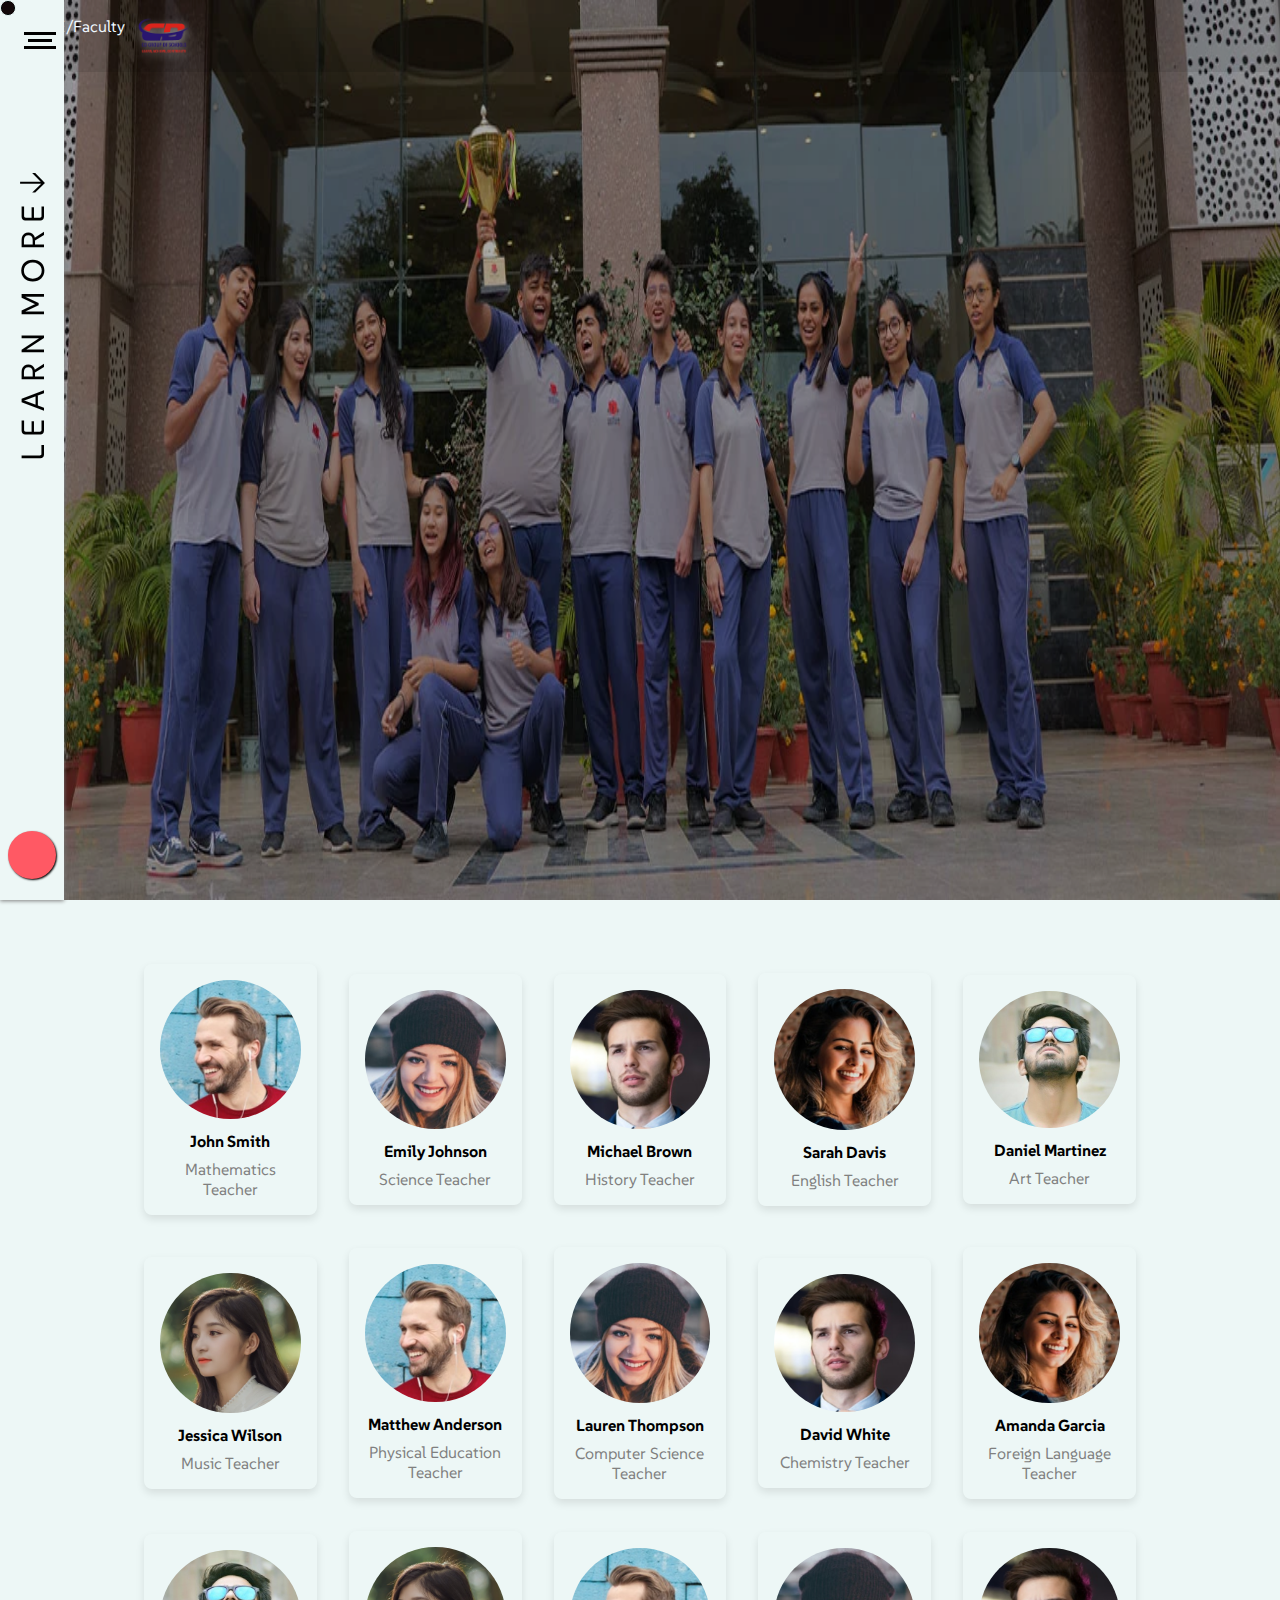
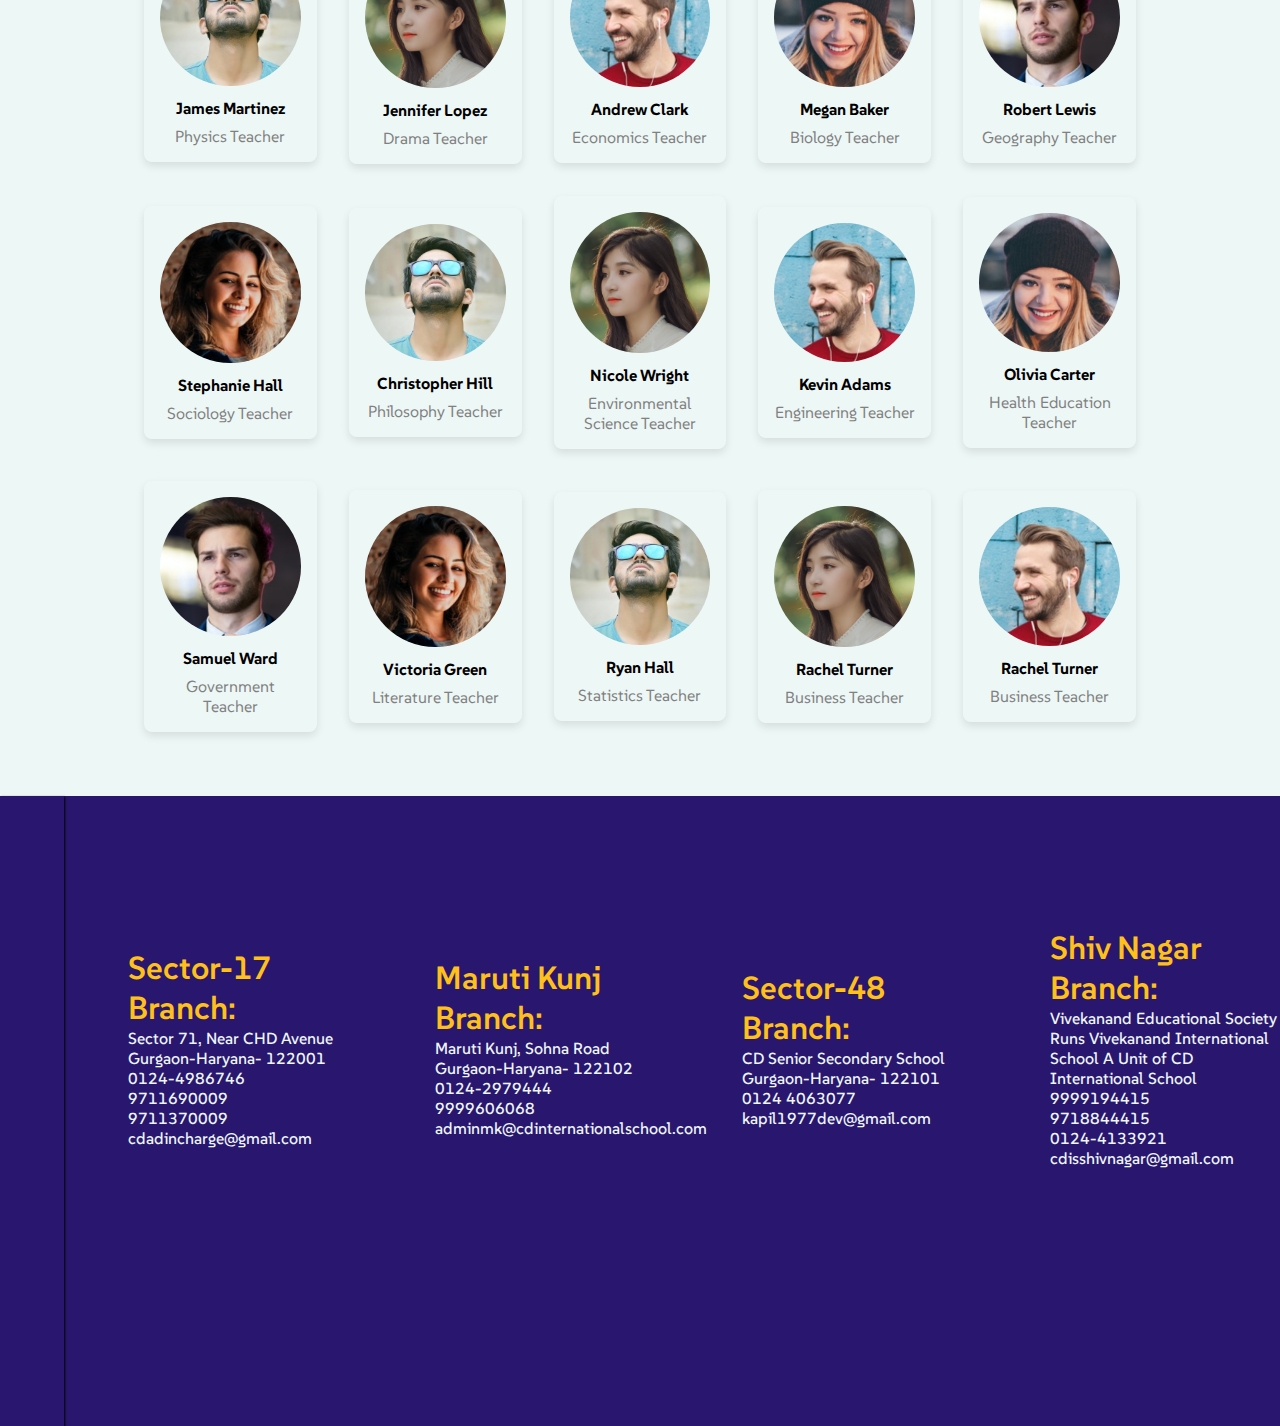
<file: faculty.html>
<!DOCTYPE html>
<html lang="en">
<head>
    <meta charset="UTF-8">
    <meta name="viewport" content="width=device-width, initial-scale=1.0">
    <title></title>
    <link rel="stylesheet" href="styles.css" class="css">
    <link rel="stylesheet" href="css/faculty.css" class="css">
    <link rel="stylesheet" href="css/responsive.css" class="css">
    <link rel="stylesheet" href="https://cdnjs.cloudflare.com/ajax/libs/font-awesome/6.6.0/css/all.min.css" integrity="sha512-Kc323vGBEqzTmouAECnVceyQqyqdsSiqLQISBL29aUW4U/M7pSPA/gEUZQqv1cwx4OnYxTxve5UMg5GT6L4JJg==" crossorigin="anonymous" referrerpolicy="no-referrer" />
</head>
<body>
    <div id="cursor"></div>


    <div class="container">

        <div class="sidebar" id="sidebar">
            <div class="navbtn">
                <div class="menu" id="menu-btn">
                    <div class="bar"></div>
                    <div class="bar"></div>
                    <div class="bar"></div>
                </div>
            </div>
            <div class="sidebar-btn">
                <div class="container-btn" id="container-btn">
                    <span class="letter">L</span>
                    <span class="letter">E</span>
                    <span class="letter">A</span>
                    <span class="letter">R</span>
                    <span class="letter">N</span>
                    <span class="letter"></span>
                    <span class="letter">M</span>
                    <span class="letter">O</span>
                    <span class="letter">R</span>
                    <span class="letter">E</span>
                    <span class="letter icon">&#x2192;</span>
                </div>
            </div>
            <div class="sidebar-btn2">
                <div class="social-btn" id="social-btn" style="background-color: #ff5964;"><i class="fas fa-home"></i></div>
            </div>
        </div>


        <div class="sidebar-container" id="sidebar-container">
            <div class="content">
                <div class="content-container">
                    <div class="content-container-box">
                    
                    </div>
                </div>
                <div class="content-overlay"></div>
            </div>
        </div>
        <div class="menubar-container" id="menubar-container">
            <div class="content">
                <div class="content-container">
                    <div class="content-container-box">
                        <div class="box-left">
                            <a href="#"><h1>Academics</h1></a>
                            <a href="sports.html"><h1>Sports</h1></a>
                            <a href="#"><h1>Admissions</h1></a>
                            <a href="faculty.html"><h1>Our Team</h1></a>
                            <a href="about-us.html"><h1>About Us</h1></a>
                        </div>
                        <div class="box-right">
                            <a href="#"><h4>Virtual Tour</h4></a>
                            <a href="#"><h4>CBSE Corner</h4></a>
                            <a href="#"><h4>Downloads</h4></a>
                            <a href="#"><h4>Achievements</h4></a>
                            <a href="#"><h4>Events 2022-23</h4></a>
                            <a href="#"><h4>Regulatory Compliance</h4></a>
                            <a href="#"><h4>Doctor' Talk</h4></a>
                        </div>
                    </div>
                </div>
                <div class="content-overlay"></div>
                <div class="content-overlay"></div>
            </div>
        </div>
        <div class="socialbar-container" id="socialbar-container">
            <div class="social-btn" style="background-color: #1877F2;"><i class="fab fa-facebook-f"></i></div>
            <div class="social-btn" style="background-color: #1da1f2;"><i class="fab fa-twitter"></i></div>
            <div class="social-btn" style="background: linear-gradient(45deg, rgb(225, 48, 108), rgb(247, 119, 55), rgb(252, 175, 69));"><i class="fab fa-instagram"></i></div>
            <div class="social-btn" style="background-color: #ff0000;"><i class="fab fa-youtube"></i></div>
            <div class="social-btn" style="background-color: #d14836;"><i class="fas fa-envelope"></i></div>

        </div>

        <div class="hero">

            <div class="hero-overlay"></div>
            <div class="hero-overview">
                <img src="assets/img/middle-page-bg-img_0.webp" width="100%" height="100%" alt="">
            </div>

            <div class="banner">
                <nav>
                    <div class="breadcrumb">
                        <p class="page-breadcrumb">
                            <a href="index.html">home</a>/Faculty
                        </p>
                    </div>
                    <div id="logo">
                        <img src="assets/img/cd_logo-scaled-removebg-preview.png" alt="">
                    </div>
                </nav>
            </div>

        </div>

        <section class="faculty-container" id="faculty-container">
           <div class="faculty-cards" id="faculty-cards"></div>
        </section>

        <footer id="footer">
            <div class="footer-social">
            <div class="footer-socaial-btn"><i class="fa fa-envelope"></i></div>
            <div class="footer-socaial-btn"><i class="fab fa-facebook"></i></div>
            <div class="footer-socaial-btn"><i class="fab fa-youtube"></i></div>
            <div class="footer-socaial-btn"><i class="fab fa-twitter"></i></div>
            <div class="footer-socaial-btn"><i class="fab fa-instagram"></i></div>
        </div>
        <div class="footer-container">
            <div class="footer-resource">
                <div class="footer-campus">
                    <h1>Sector-17 Branch:</h1>
                    <h3 class="footer-contact"><a href="#">Sector 71, Near CHD Avenue Gurgaon-Haryana- 122001</a></h3>
                    <h3 class="footer-contact"><a href="#">0124-4986746</a></h3>
                    <h3 class="footer-contact"><a href="#">9711690009</a></h3>
                    <h3 class="footer-contact"><a href="#">9711370009</a></h3>
                    <h3 class="footer-contact"><a href="mailto:cdadincharge@gmail.com">cdadincharge@gmail.com</a></h3>
                </div>
                <div class="footer-campus">
                    <h1>Maruti Kunj Branch:</h1>
                    <h3 class="footer-contact"><a href="#">Maruti Kunj, Sohna Road Gurgaon-Haryana- 122102</a></h3>
                    <h3 class="footer-contact"><a href="#">0124-2979444</a></h3>
                    <h3 class="footer-contact"><a href="#">9999606068</a></h3>
                    <h3 class="footer-contact"><a href="mailto:adminmk@cdinternationalschool.com">adminmk@cdinternationalschool.com</a></h3>
                </div>
                <div class="footer-campus">
                <h1>Sector-48 Branch:</h1>
                <h3 class="footer-contact"><a href="#">CD Senior Secondary School Gurgaon-Haryana- 122101</a></h3>
                <h3 class="footer-contact"><a href="#">0124 4063077</a></h3>
                <h3 class="footer-contact"><a href="mailto:kapil1977dev@gmail.com">kapil1977dev@gmail.com</a></h3>
                </div>
                <div class="footer-campus">
                    <h1>Shiv Nagar Branch:</h1>
                    <h3 class="footer-contact"><a href="#">Vivekanand Educational Society Runs Vivekanand International School A Unit of CD International School</a></h3>
                    <h3 class="footer-contact"><a href="#">9999194415</a></h3>
                    <h3 class="footer-contact"><a href="#">9718844415</a></h3>
                    <h3 class="footer-contact"><a href="#">0124-4133921</a></h3>
                    <h3 class="footer-contact"><a href="mailto:cdisshivnagar@gmail.com">cdisshivnagar@gmail.com</a></h3>
                </div>
            </div>
            <div class="footer-links"></div>
        </div>
    </footer>
</div>


<script src="script.js"></script>
<script src="js/faculty.js"></script>
</body>
</html>
</file>
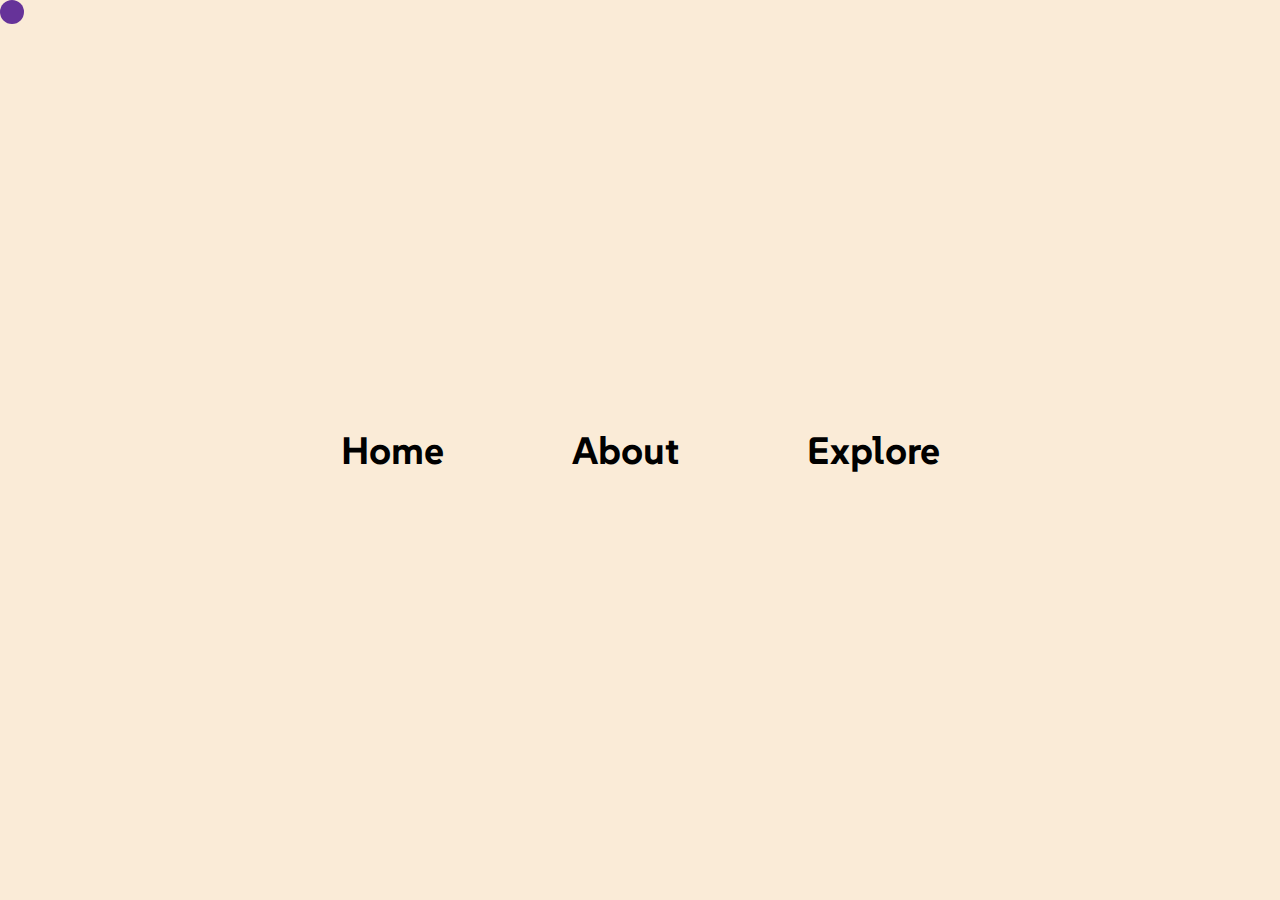
<file: MagneticCursor.html>
<!DOCTYPE html>
<html lang="en">

<head>
    <meta charset="UTF-8">
    <meta name="viewport" content="width=device-width, initial-scale=1.0">
    <title>Cursor</title>
    <style>
        @import url("https://fonts.googleapis.com/css2?family=SUSE:wght@100..800&display=swap");

        * {
            margin: 0;
            padding: 0;
            box-sizing: border-box;
        }

        html,
        body {
            height: 100%;
            width: 100%;
            font-family: "SUSE", sans-serif;
            background: floralwhite;
            color: aliceblue;
        }

        #cursor {
            width: 1.5rem;
            height: 1.5rem;
            border-radius: 50%;
            background: rebeccapurple;
            pointer-events: none;
            position: absolute;
            z-index: 1;
        }

        .container {
            width: 100%;
            height: 100vh;
            background-color: antiquewhite;
            display: flex;
            align-items: center;
            justify-content: center;
        }

        nav {
            display: flex;
        }

        .frame {
            height: 5vw;
            position: relative;
            z-index: 2;
            overflow: hidden;
            color: black;
        }

        .frame span {
            text-align: center;
            height: 5vw;
            padding: 0rem 5vw;
            font-size: 3vw;
            font-weight: 700;
            display: flex;
            align-items: center;
            justify-content: center;
        }
    </style>

</head>

<body>
    <div id="cursor"></div>
    <div class="container">

        <nav>
            <div class="frame">
                <span>Home</span>
                <span>Home</span>
            </div>
            <div class="frame">
                <span>About</span>
                <span>About</span>
            </div>
            <div class="frame">
                <span>Explore</span>
                <span>Explore</span>
            </div>
        </nav>

    </div>


    <script src="https://cdnjs.cloudflare.com/ajax/libs/gsap/3.12.5/gsap.min.js"
        integrity="sha512-7eHRwcbYkK4d9g/6tD/mhkf++eoTHwpNM9woBxtPUBWm67zeAfFC+HrdoE2GanKeocly/VxeLvIqwvCdk7qScg=="
        crossorigin="anonymous" referrerpolicy="no-referrer"></script>
    <script>

        let cursor = document.getElementById('cursor')
        let frames = document.querySelectorAll('.frame')

        const lerp = (x, y, a) => x * (1 - a) + y * a;


        let lastX = 0;
        let lastY = 0;

        
        document.addEventListener('mousemove', (dets) => {
            // const deltaX = dets.x - lastX;
            // const deltaY = dets.y- lastY;

           
            // console.log(deltaX,deltaY)
            // let xPos = gsap.utils.clamp(0.8, 1.2, deltaX)
            // let yPos = gsap.utils.clamp(0.8, 1.2, deltaY)

            // gsap.to(cursor, {
            //     x: dets.x,
            //     y: dets.y,
            //     scaleX: xPos,
            //     scaleY: yPos,
            // });
            
            gsap.to(cursor,{
                x: dets.x,
                y: dets.y
            })
            lastX = dets.x
            lastY = dets.y

        });


        frames.forEach(frame => {
            frame.addEventListener('mousemove', (dets) => {

                let dims = frame.getBoundingClientRect();
                var xstart = dims.x;
                var xend = dims.x + dims.width;

                var zeroone = gsap.utils.mapRange(xstart, xend, 0, 1, dets.x);

                gsap.to(cursor, {
                    scale: 8,
                })
                gsap.to(frame.children, {
                    color: "#fff",
                    duration: 0.4,
                    y: "-5vw"
                })
                gsap.to(frame.children, {
                    x: lerp(-50, 50, zeroone)
                })
            })
            frame.addEventListener('mouseleave', (dets) => {
                gsap.to(cursor, {
                    scale: 1
                })
                gsap.to(frame.children, {
                    color: "black",
                    y: 0,
                    duration: 0.4
                })
                gsap.to(frame.children, {
                    x: 0
                })
            })
        })
    </script>
</body>

</html>
</file>
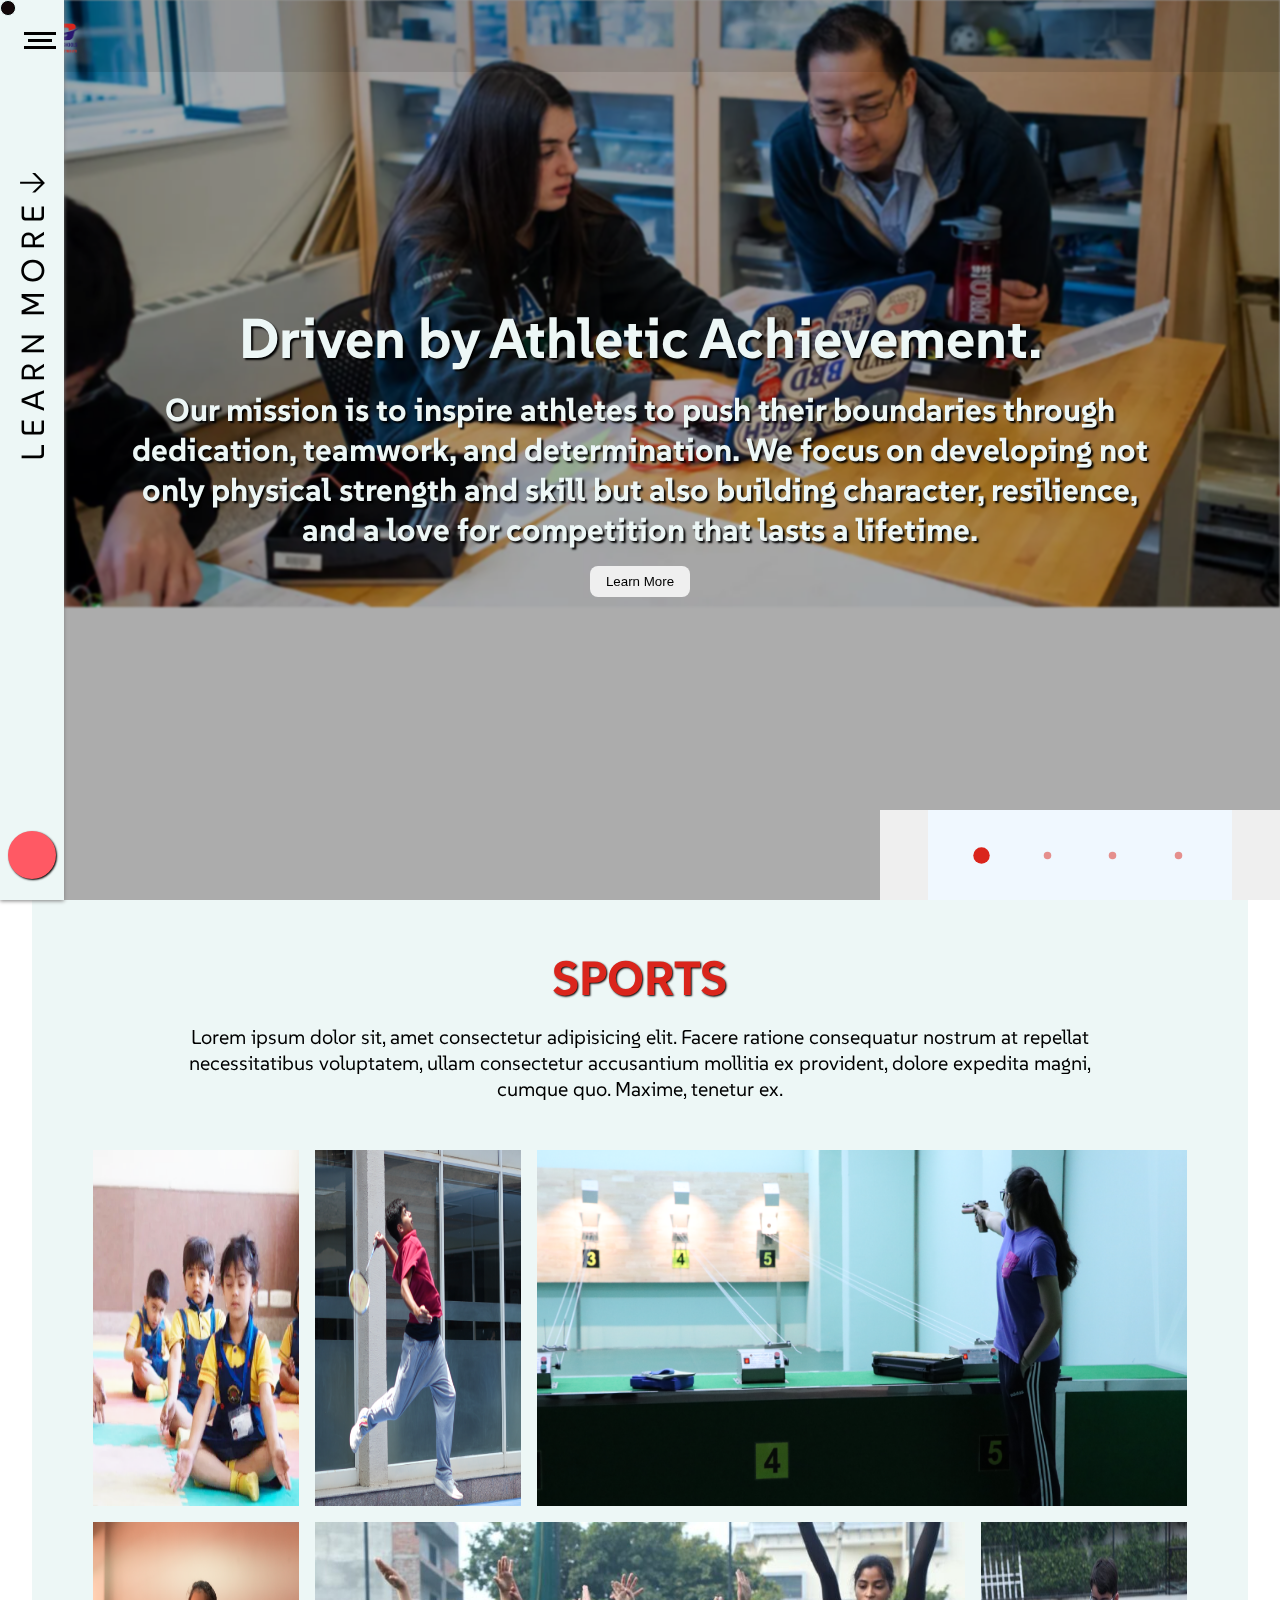
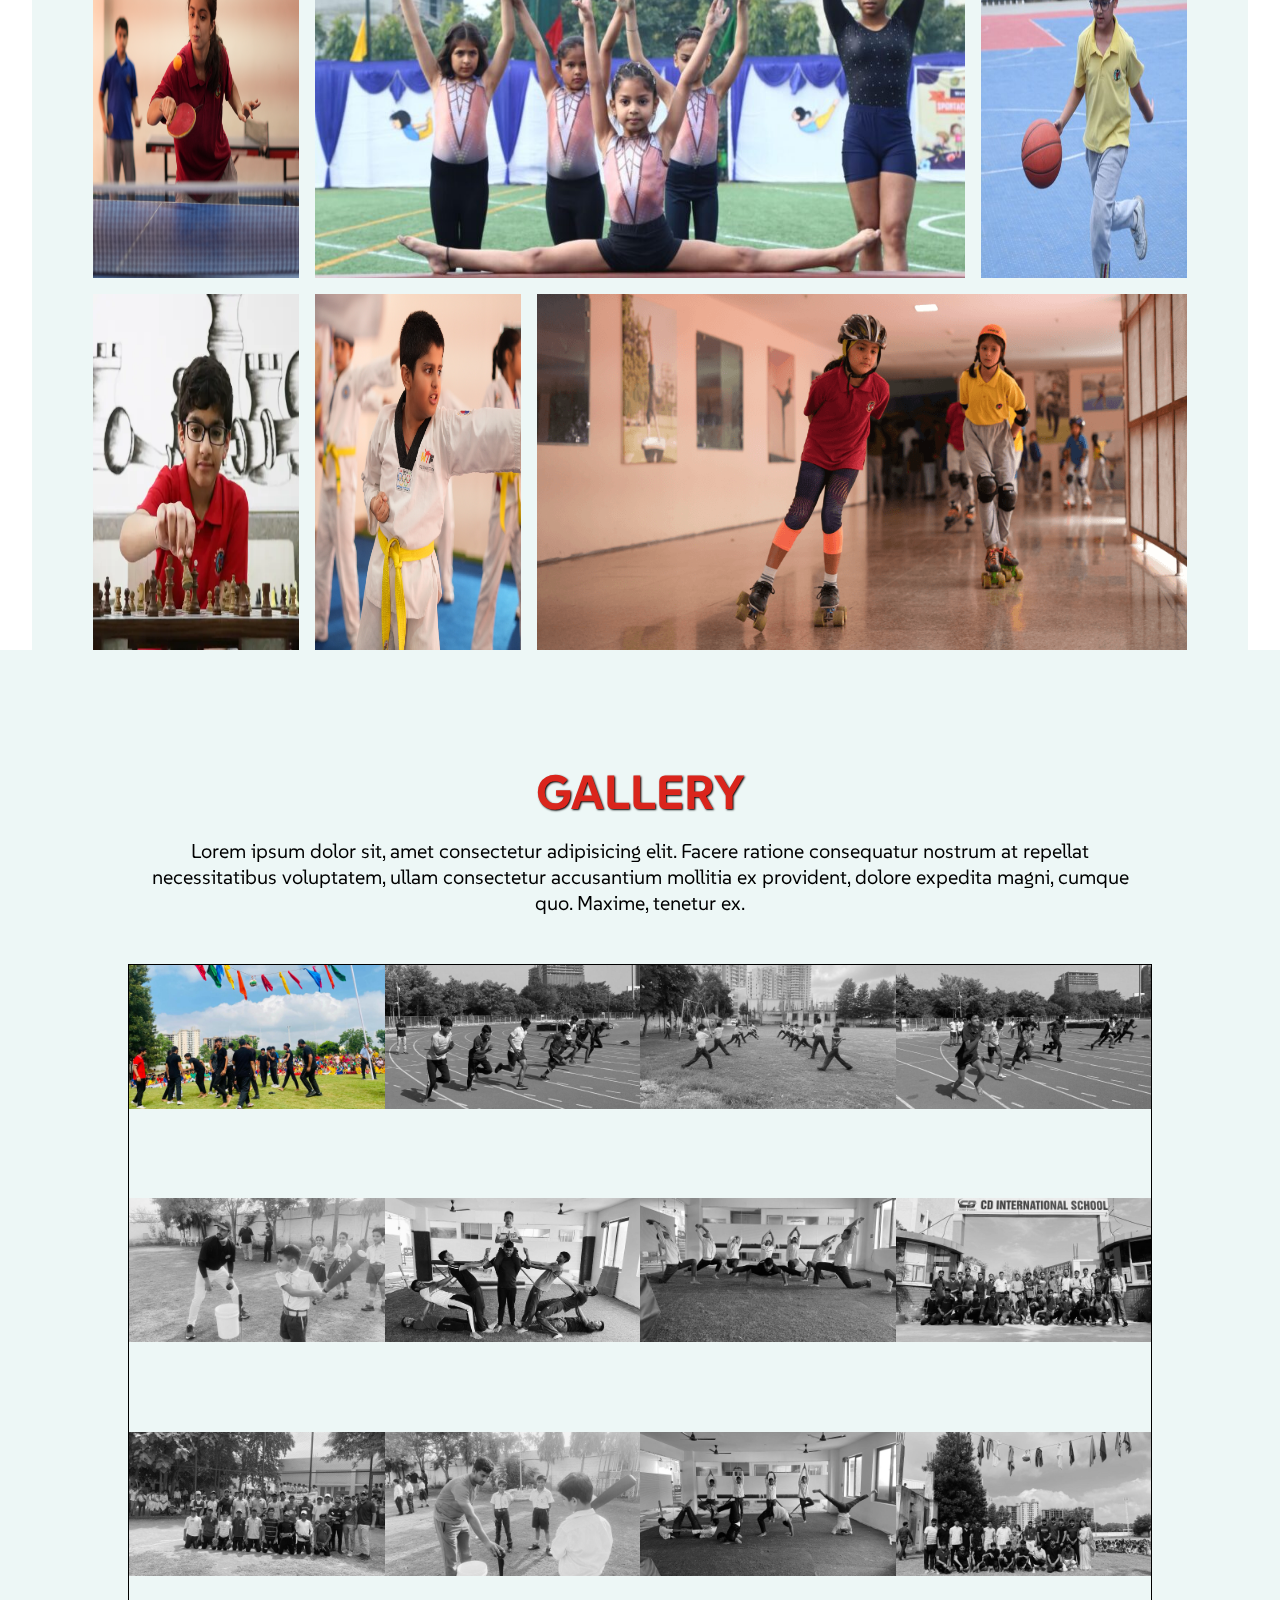
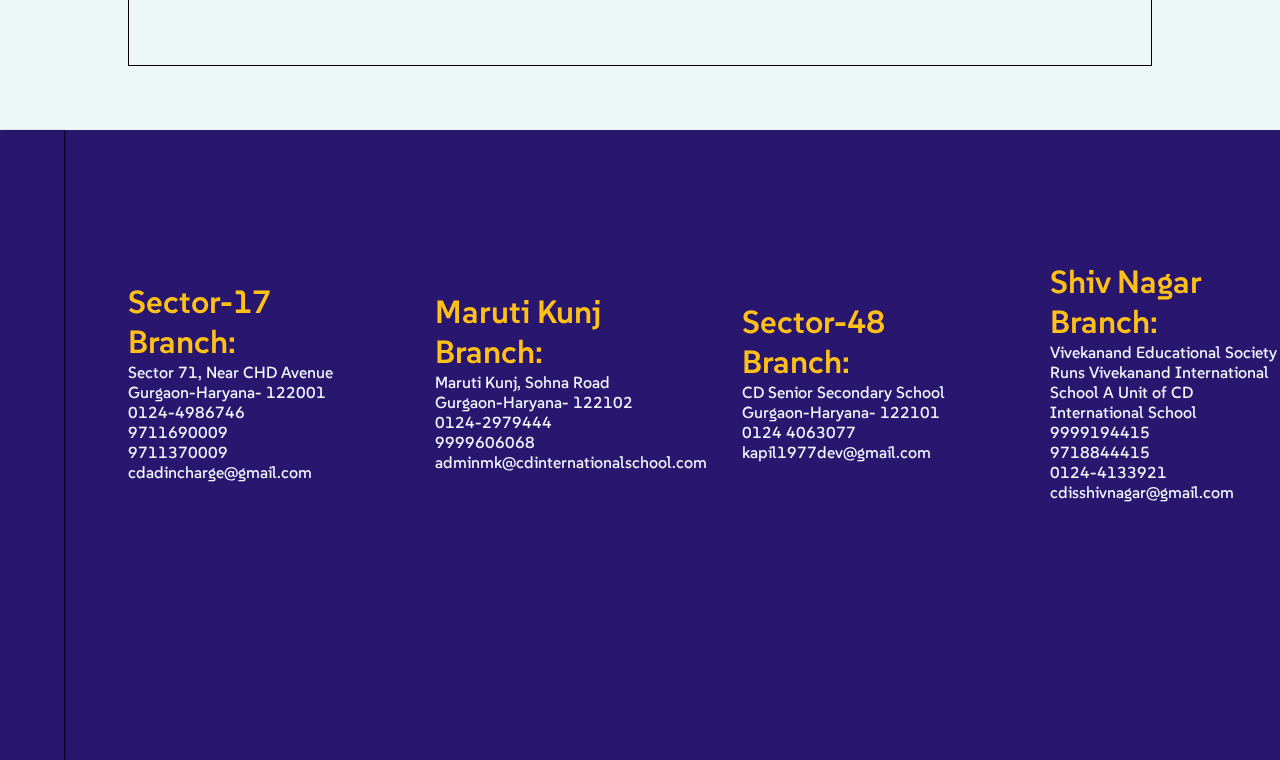
<file: sports.html>
<!DOCTYPE html>
<html lang="en">

<head>
    <meta charset="UTF-8">
    <meta name="viewport" content="width=device-width, initial-scale=1.0">
    <title></title>
    <link rel="stylesheet" href="styles.css" class="css">
    <link rel="stylesheet" href="css/sports.css" class="css">
    <link rel="stylesheet" href="css/responsive.css" class="css">
    <link rel="stylesheet" href="https://cdnjs.cloudflare.com/ajax/libs/font-awesome/6.6.0/css/all.min.css"
        integrity="sha512-Kc323vGBEqzTmouAECnVceyQqyqdsSiqLQISBL29aUW4U/M7pSPA/gEUZQqv1cwx4OnYxTxve5UMg5GT6L4JJg=="
        crossorigin="anonymous" referrerpolicy="no-referrer" />
</head>

<body>
    <div id="cursor"></div>


    <div class="container">

        <div class="sidebar" id="sidebar">
            <div class="sidebar-btn">
                <div class="container-btn" id="container-btn">
                    <span class="letter">L</span>
                    <span class="letter">E</span>
                    <span class="letter">A</span>
                    <span class="letter">R</span>
                    <span class="letter">N</span>
                    <span class="letter"></span>
                    <span class="letter">M</span>
                    <span class="letter">O</span>
                    <span class="letter">R</span>
                    <span class="letter">E</span>
                    <span class="letter icon">&#x2192;</span>
                </div>
            </div>
            <div class="sidebar-btn2">
                <div class="social-btn" id="social-btn" style="background-color: #ff5964;"><i class="fas fa-home"></i>
                </div>
            </div>
        </div>


        <div class="sidebar-container" id="sidebar-container">
            <div class="content">
                <div class="content-container">
                    <div class="content-container-box">

                    </div>
                </div>
                <div class="content-overlay"></div>
            </div>
        </div>
        <div class="menubar-container" id="menubar-container">
            <div class="content">
                <div class="content-container">
                    <div class="content-container-box">
                        <div class="box-left">
                            <a href="index.html">
                                <h1>Academics</h1>
                            </a>
                            <a href="#">
                                <h1>Sports</h1>
                            </a>
                            <a href="#">
                                <h1>Admissions</h1>
                            </a>
                            <a href="faculty.html">
                                <h1>Our Team</h1>
                            </a>
                            <a href="about-us.html">
                                <h1>About Us</h1>
                            </a>
                        </div>
                        <div class="box-right">
                            <a href="#">
                                <h4>Virtual Tour</h4>
                            </a>
                            <a href="#">
                                <h4>CBSE Corner</h4>
                            </a>
                            <a href="#">
                                <h4>Downloads</h4>
                            </a>
                            <a href="#">
                                <h4>Achievements</h4>
                            </a>
                            <a href="#">
                                <h4>Events 2022-23</h4>
                            </a>
                            <a href="#">
                                <h4>Regulatory Compliance</h4>
                            </a>
                            <a href="#">
                                <h4>Doctor' Talk</h4>
                            </a>
                        </div>
                    </div>
                </div>
                <div class="content-overlay"></div>
                <div class="content-overlay"></div>
            </div>
        </div>
        <div class="socialbar-container" id="socialbar-container">
            <div class="social-btn" style="background-color: #1877F2;"><i class="fab fa-facebook-f"></i></div>
            <div class="social-btn" style="background-color: #1da1f2;"><i class="fab fa-twitter"></i></div>
            <div class="social-btn"
                style="background: linear-gradient(45deg, rgb(225, 48, 108), rgb(247, 119, 55), rgb(252, 175, 69));"><i
                    class="fab fa-instagram"></i></div>
            <div class="social-btn" style="background-color: #ff0000;"><i class="fab fa-youtube"></i></div>
            <div class="social-btn" style="background-color: #d14836;"><i class="fas fa-envelope"></i></div>

        </div>

        <div class="hero">

            <div class="hero-overlay"></div>
            <div class="hero-overview">
                <img src="assets/img/about1.jpg" alt="">
                <img src="assets/img/about2.jpg" alt="">
                <img src="assets/img/about3.jpg" alt="">
                <img src="assets/img/about4.jpg" alt="">
            </div>
            <div class="slideshow-controls">
                <button id="prev"><i class="fas fa-chevron-left"></i></button>
                <span class="dot"></span>
                <span class="dot"></span>
                <span class="dot"></span>
                <span class="dot"></span>
                <button id="next"><i class="fas fa-chevron-right"></i></button>
            </div>

            <div class="banner">
                <nav>
                    <div class="navbtn">
                        <div class="menu" id="menu-btn">
                            <div class="bar"></div>
                            <div class="bar"></div>
                            <div class="bar"></div>
                        </div>
                    </div>
                    <div id="logo">
                        <img src="assets/img/cd_logo-scaled-removebg-preview.png" alt="">
                    </div>
                </nav>
                <div class="content">
                    <h1>Driven by Athletic Achievement.</h1>
                    <h2>Our mission is to inspire athletes to push their boundaries through dedication, teamwork, and determination. We focus on developing not only physical strength and skill but also building character, resilience, and a love for competition that lasts a lifetime.</h2>
                    <button class="more-btn" id="more-btn">Learn More</button>
                </div>
                <div class="socials"></div>
            </div>

        </div>

        
        <section class="sports-list" id="sports-list">
            <div class="section-heading">
             <h1>Sports</h1>
             <p>Lorem ipsum dolor sit, amet consectetur adipisicing elit. Facere ratione consequatur nostrum at repellat necessitatibus voluptatem, ullam consectetur accusantium mollitia ex provident, dolore expedita magni, cumque quo. Maxime, tenetur ex.</p>
            </div>
             <div class="activity-grid">
                 <div class="activity-item">
                     <div class="activity-text">
                         <div class="activity-text-box">
                             <h1>Yoga</h1>
                         </div>
                     </div>
                 </div>
                 
                 <div class="activity-item">
                     <div class="activity-text">
                         <div class="activity-text-box">
                             <h1>badminton</h1>
                         </div>
                     </div>
                 </div>
                 
                 <div class="activity-item">
                     <div class="activity-text">
                         <div class="activity-text-box">
                             <h1>shooting</h1>
                         </div>
                     </div>
                 </div>
                 
                 <div class="activity-item">
                     <div class="activity-text">
                         <div class="activity-text-box">
                             <h1>table tennis</h1>
                         </div>
                     </div>
                 </div>
                 
                 <div class="activity-item">
                     <div class="activity-text">
                         <div class="activity-text-box">
                             <h1>gymnast</h1>
                         </div>
                     </div>
                 </div>
                 
                 <div class="activity-item">
                     <div class="activity-text">
                         <div class="activity-text-box">
                             <h1>basket ball</h1>
                         </div>
                     </div>
                 </div>
                 
                 <div class="activity-item">
                     <div class="activity-text">
                         <div class="activity-text-box">
                             <h1>chess</h1>
                         </div>
                     </div>
                 </div>
                 
                 <div class="activity-item">
                     <div class="activity-text">
                         <div class="activity-text-box">
                             <h1>taekwondo</h1>
                         </div>
                     </div>
                 </div>
                 
                 <div class="activity-item">
                     <div class="activity-text">
                         <div class="activity-text-box">
                             <h1>skating</h1>
                         </div>
                     </div>
                 </div>
                 
               </div>
         </section>

        <section class="gallery-box">
            <div class="section-heading">
                <h1>Gallery</h1>
                <p>Lorem ipsum dolor sit, amet consectetur adipisicing elit. Facere ratione consequatur nostrum at repellat necessitatibus voluptatem, ullam consectetur accusantium mollitia ex provident, dolore expedita magni, cumque quo. Maxime, tenetur ex.</p>
               </div>
            <div class="gallery">

                <div class="gallery-item">
                    <img src="assets/sports/3.jpeg" alt="">
                </div>

                <div class="gallery-item">
                    <img src="assets/sports/5.jpeg" alt="">
                </div>

                <div class="gallery-item">
                    <img src="assets/sports/6.jpeg" alt="">
                </div>

                <div class="gallery-item">
                    <img src="assets/sports/7.jpeg" alt="">
                </div>

                <div class="gallery-item">
                    <img src="assets/sports/8.jpeg" alt="">
                </div>

                <div class="gallery-item">
                    <img src="assets/sports/9.jpeg" alt="">
                </div>

                <div class="gallery-item">
                    <img src="assets/sports/10.jpeg" alt="">
                </div>

                <div class="gallery-item">
                    <img src="assets/sports/11.jpeg" alt="">
                </div>

                <div class="gallery-item">
                    <img src="assets/sports/12.jpeg" alt="">
                </div>

                <div class="gallery-item">
                    <img src="assets/sports/13.jpeg" alt="">
                </div>

                <div class="gallery-item">
                    <img src="assets/sports/14.jpeg" alt="">
                </div>

                <div class="gallery-item">
                    <img src="assets/sports/16.jpeg" alt="">
                </div>

            </div>
        </section>


        <footer id="footer">
            <div class="footer-social">
                <div class="footer-socaial-btn"><i class="fa fa-envelope"></i></div>
                <div class="footer-socaial-btn"><i class="fab fa-facebook"></i></div>
                <div class="footer-socaial-btn"><i class="fab fa-youtube"></i></div>
                <div class="footer-socaial-btn"><i class="fab fa-twitter"></i></div>
                <div class="footer-socaial-btn"><i class="fab fa-instagram"></i></div>
            </div>
            <div class="footer-container">
                <div class="footer-resource">
                    <div class="footer-campus">
                        <h1>Sector-17 Branch:</h1>
                        <h3 class="footer-contact"><a href="#">Sector 71, Near CHD Avenue Gurgaon-Haryana- 122001</a>
                        </h3>
                        <h3 class="footer-contact"><a href="#">0124-4986746</a></h3>
                        <h3 class="footer-contact"><a href="#">9711690009</a></h3>
                        <h3 class="footer-contact"><a href="#">9711370009</a></h3>
                        <h3 class="footer-contact"><a href="mailto:cdadincharge@gmail.com">cdadincharge@gmail.com</a>
                        </h3>
                    </div>
                    <div class="footer-campus">
                        <h1>Maruti Kunj Branch:</h1>
                        <h3 class="footer-contact"><a href="#">Maruti Kunj, Sohna Road Gurgaon-Haryana- 122102</a></h3>
                        <h3 class="footer-contact"><a href="#">0124-2979444</a></h3>
                        <h3 class="footer-contact"><a href="#">9999606068</a></h3>
                        <h3 class="footer-contact"><a
                                href="mailto:adminmk@cdinternationalschool.com">adminmk@cdinternationalschool.com</a>
                        </h3>
                    </div>
                    <div class="footer-campus">
                        <h1>Sector-48 Branch:</h1>
                        <h3 class="footer-contact"><a href="#">CD Senior Secondary School Gurgaon-Haryana- 122101</a>
                        </h3>
                        <h3 class="footer-contact"><a href="#">0124 4063077</a></h3>
                        <h3 class="footer-contact"><a href="mailto:kapil1977dev@gmail.com">kapil1977dev@gmail.com</a>
                        </h3>
                    </div>
                    <div class="footer-campus">
                        <h1>Shiv Nagar Branch:</h1>
                        <h3 class="footer-contact"><a href="#">Vivekanand Educational Society Runs Vivekanand
                                International School A Unit of CD International School</a></h3>
                        <h3 class="footer-contact"><a href="#">9999194415</a></h3>
                        <h3 class="footer-contact"><a href="#">9718844415</a></h3>
                        <h3 class="footer-contact"><a href="#">0124-4133921</a></h3>
                        <h3 class="footer-contact"><a href="mailto:cdisshivnagar@gmail.com">cdisshivnagar@gmail.com</a>
                        </h3>
                    </div>
                </div>
                <div class="footer-links"></div>
            </div>
        </footer>
    </div>


    <script src="https://cdnjs.cloudflare.com/ajax/libs/gsap/3.12.5/gsap.min.js"
        integrity="sha512-7eHRwcbYkK4d9g/6tD/mhkf++eoTHwpNM9woBxtPUBWm67zeAfFC+HrdoE2GanKeocly/VxeLvIqwvCdk7qScg=="
        crossorigin="anonymous" referrerpolicy="no-referrer"></script>
    <script src="script.js"></script>
    <script>
        let slideIndex = 0;
        const slides = document.querySelectorAll('.hero-overview img');
        const dots = document.querySelectorAll('.dot');

        function showSlide(index) {
            slides.forEach((slide) => slide.classList.remove('active'));
            dots.forEach((dot) => dot.classList.remove('active'));

            slides[index].classList.add('active');
            dots[index].classList.add('active');
        }

        function nextSlide() {
            slideIndex++;
            if (slideIndex >= slides.length) {
                slideIndex = 0
            }
            showSlide(slideIndex);
        }

        function previousSlide() {
            slideIndex--;
            if (slideIndex < 0) {
                slideIndex = slides.length - 1;
            }
            showSlide(slideIndex);
        }

        function currentSlide(index) {
            slideIndex = index;
            showSlide(slideIndex);
        }
        setInterval(nextSlide, 3000);
        showSlide(slideIndex);
document.getElementById('prev').addEventListener('click', previousSlide);
document.getElementById('next').addEventListener('click', nextSlide);


    </script>
    <script>
        let btn = document.getElementById("more-btn")
        btn.addEventListener("click", () => {
            document.getElementById("sports-list").scrollIntoView({
                behavior: "smooth"
            })
            console.log("click")
        })
    </script>
    <script>

    const items = document.querySelectorAll('.gallery-item');
    let index = 0;


    function activateItem() {
    items.forEach((item) => item.classList.remove('g-active'));
    items[index].classList.add('g-active');
    index++;
    if (index >= items.length) {
        index = 0;
    }
    setTimeout(activateItem, 1000);
}
    activateItem(); 

    </script>
</body>

</html>
</file>
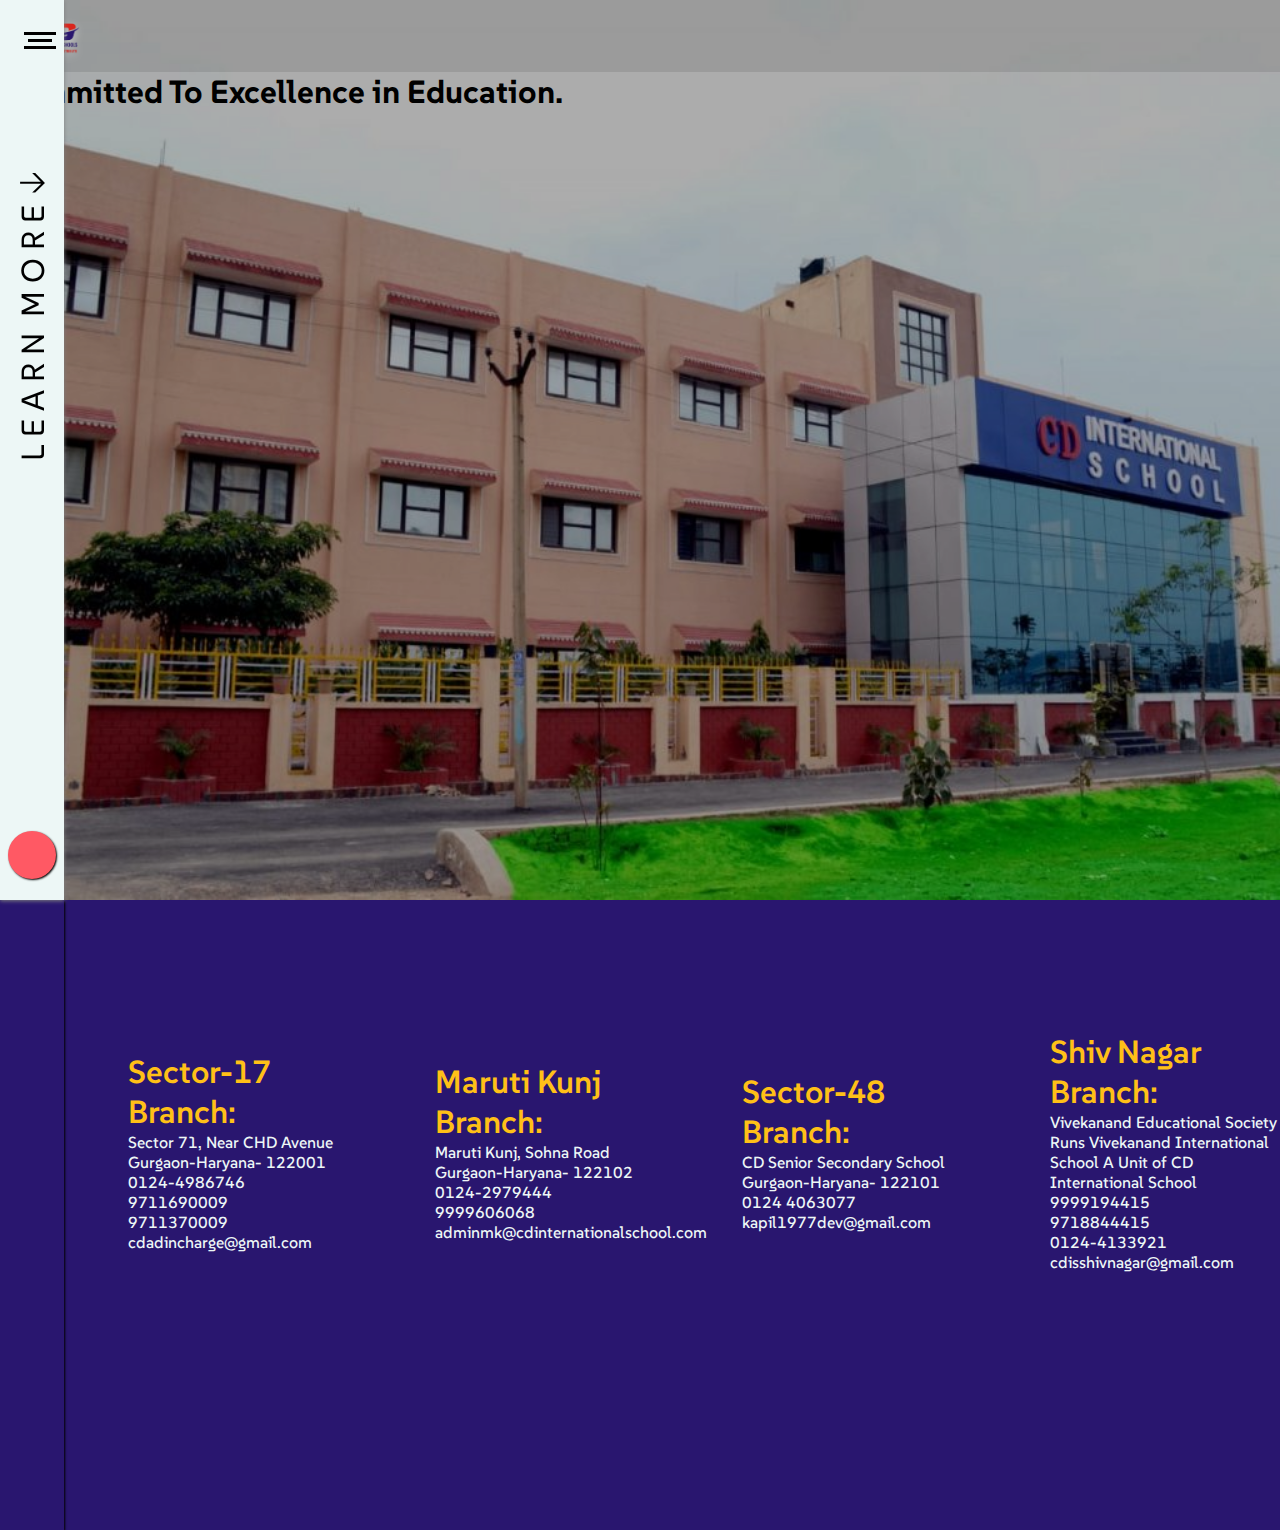
<file: template.html>
<!DOCTYPE html>
<html lang="en">
<head>
    <meta charset="UTF-8">
    <meta name="viewport" content="width=device-width, initial-scale=1.0">
    <title></title>
    <link rel="stylesheet" href="styles.css" class="css">
    <link rel="stylesheet" href="css/responsive.css" class="css">
    <link rel="stylesheet" href="https://cdnjs.cloudflare.com/ajax/libs/font-awesome/6.6.0/css/all.min.css" integrity="sha512-Kc323vGBEqzTmouAECnVceyQqyqdsSiqLQISBL29aUW4U/M7pSPA/gEUZQqv1cwx4OnYxTxve5UMg5GT6L4JJg==" crossorigin="anonymous" referrerpolicy="no-referrer" />
</head>
<body>

    <div class="container">

        <div class="sidebar" id="sidebar">
            <div class="navbtn">
                <div class="menu" id="menu-btn">
                    <div class="bar"></div>
                    <div class="bar"></div>
                    <div class="bar"></div>
                </div>
            </div>
            <div class="sidebar-btn">
                <div class="container-btn" id="container-btn">
                    <span class="letter">L</span>
                    <span class="letter">E</span>
                    <span class="letter">A</span>
                    <span class="letter">R</span>
                    <span class="letter">N</span>
                    <span class="letter"></span>
                    <span class="letter">M</span>
                    <span class="letter">O</span>
                    <span class="letter">R</span>
                    <span class="letter">E</span>
                    <span class="letter icon">&#x2192;</span>
                </div>
            </div>
            <div class="sidebar-btn2">
                <div class="social-btn" id="social-btn" style="background-color: #ff5964;"><i class="fas fa-home"></i></div>
            </div>
        </div>


        <div class="sidebar-container" id="sidebar-container">
            <div class="content">
                <div class="content-container">
                    <div class="content-container-box">
                    
                    </div>
                </div>
                <div class="content-overlay"></div>
            </div>
        </div>
        <div class="menubar-container" id="menubar-container">
            <div class="content">
                <div class="content-container">
                    <div class="content-container-box">
                        <div class="box-left">
                            <a href="#"><h1>Academics</h1></a>
                            <a href="#"><h1>Sports</h1></a>
                            <a href="#"><h1>Admissions</h1></a>
                            <a href="#"><h1>Our Team</h1></a>
                            <a href="#"><h1>About Us</h1></a>
                        </div>
                        <div class="box-right">
                            <a href="#"><h4>Virtual Tour</h4></a>
                            <a href="#"><h4>CBSE Corner</h4></a>
                            <a href="#"><h4>Downloads</h4></a>
                            <a href="#"><h4>Achievements</h4></a>
                            <a href="#"><h4>Events 2022-23</h4></a>
                            <a href="#"><h4>Regulatory Compliance</h4></a>
                            <a href="#"><h4>Doctor' Talk</h4></a>
                        </div>
                    </div>
                </div>
                <div class="content-overlay"></div>
                <div class="content-overlay"></div>
            </div>
        </div>
        <div class="socialbar-container" id="socialbar-container">
            <div class="social-btn" style="background-color: #1877F2;"><i class="fab fa-facebook-f"></i></div>
            <div class="social-btn" style="background-color: #1da1f2;"><i class="fab fa-twitter"></i></div>
            <div class="social-btn" style="background: linear-gradient(45deg, rgb(225, 48, 108), rgb(247, 119, 55), rgb(252, 175, 69));"><i class="fab fa-instagram"></i></div>
            <div class="social-btn" style="background-color: #ff0000;"><i class="fab fa-youtube"></i></div>
            <div class="social-btn" style="background-color: #d14836;"><i class="fas fa-envelope"></i></div>

        </div>

        <div class="hero">

            <div class="hero-overlay"></div>
            <div class="hero-overview">
                <img src="assets/img/cd_building-1024x678.jpg" width="100%" height="100%" alt="">
            </div>

            <div class="banner">
                <nav>
                    <div id="logo">
                        <img src="assets/img/cd_logo-scaled-removebg-preview.png" alt="">
                    </div>
                </nav>
                <div class="content">
                    <h1>Committed To Excellence in Education.</h1>
                </div>
                <div class="socials"></div>
            </div>
            
        </div>


        <footer id="footer">
            <div class="footer-social">
            <div class="footer-socaial-btn"><i class="fa fa-envelope"></i></div>
            <div class="footer-socaial-btn"><i class="fab fa-facebook"></i></div>
            <div class="footer-socaial-btn"><i class="fab fa-youtube"></i></div>
            <div class="footer-socaial-btn"><i class="fab fa-twitter"></i></div>
            <div class="footer-socaial-btn"><i class="fab fa-instagram"></i></div>
        </div>
        <div class="footer-container">
            <div class="footer-resource">
                <div class="footer-campus">
                    <h1>Sector-17 Branch:</h1>
                    <h3 class="footer-contact"><a href="#">Sector 71, Near CHD Avenue Gurgaon-Haryana- 122001</a></h3>
                    <h3 class="footer-contact"><a href="#">0124-4986746</a></h3>
                    <h3 class="footer-contact"><a href="#">9711690009</a></h3>
                    <h3 class="footer-contact"><a href="#">9711370009</a></h3>
                    <h3 class="footer-contact"><a href="mailto:cdadincharge@gmail.com">cdadincharge@gmail.com</a></h3>
                </div>
                <div class="footer-campus">
                    <h1>Maruti Kunj Branch:</h1>
                    <h3 class="footer-contact"><a href="#">Maruti Kunj, Sohna Road Gurgaon-Haryana- 122102</a></h3>
                    <h3 class="footer-contact"><a href="#">0124-2979444</a></h3>
                    <h3 class="footer-contact"><a href="#">9999606068</a></h3>
                    <h3 class="footer-contact"><a href="mailto:adminmk@cdinternationalschool.com">adminmk@cdinternationalschool.com</a></h3>
                </div>
                <div class="footer-campus">
                <h1>Sector-48 Branch:</h1>
                <h3 class="footer-contact"><a href="#">CD Senior Secondary School Gurgaon-Haryana- 122101</a></h3>
                <h3 class="footer-contact"><a href="#">0124 4063077</a></h3>
                <h3 class="footer-contact"><a href="mailto:kapil1977dev@gmail.com">kapil1977dev@gmail.com</a></h3>
                </div>
                <div class="footer-campus">
                    <h1>Shiv Nagar Branch:</h1>
                    <h3 class="footer-contact"><a href="#">Vivekanand Educational Society Runs Vivekanand International School A Unit of CD International School</a></h3>
                    <h3 class="footer-contact"><a href="#">9999194415</a></h3>
                    <h3 class="footer-contact"><a href="#">9718844415</a></h3>
                    <h3 class="footer-contact"><a href="#">0124-4133921</a></h3>
                    <h3 class="footer-contact"><a href="mailto:cdisshivnagar@gmail.com">cdisshivnagar@gmail.com</a></h3>
                </div>
            </div>
            <div class="footer-links"></div>
        </div>
    </footer>
</div>


<script src="script.js"></script>
</body>
</html>
</file>
<file: styles.css>
@import url("https://fonts.googleapis.com/css2?family=SUSE:wght@100..800&display=swap");
/* font-family: "SUSE", sans-serif; */
* {
  margin: 0;
  padding: 0;
  box-sizing: border-box;
}
html,
body {
  height: 100%;
  width: 100%;
  font-family: "SUSE", sans-serif;
  transition: all 0.7s ease-in-out;
}
:root {
  --accent: #ff5964;
  --blue: #29166f;
  --red: #da251c;
  --black: #000000;
  --white: #edf7f6;
  --theme: #d0a996;
  --amber: #ffc017;
  --text: #ffb701;
}
#cursor {
  width: 1rem;
  height: 1rem;
  background: white;
  border: 1px solid black;
  border-radius: 50%;
  position: fixed;
  z-index: 10000;
  mix-blend-mode: difference;
}
a {
  text-decoration: none;
  color: var(--white);
}
img {
  width: 100%;
  height: 100%;
}
nav {
  background: #00000019;
}
.page-breadcrumb {
  color: aliceblue;
}
.page-breadcrumb a {
  color: azure;
  text-transform: uppercase;
  letter-spacing: 1px;
  z-index: 4000;
  cursor: pointer;
  color: var(--white);
}
#prev,
#next {
  z-index: 500;
}

*::selection {
  background-color: var(--theme);
  color: var(--black);
}
::-webkit-scrollbar {
  width: 0px;
}
.scroll-to-top {
  position: fixed;
  bottom: 20px;
  right: 20px;
  background-color: var(--blue);
  color: var(--amber);
  border: 1px solid var(--amber);
  border-radius: 50%;
  font-size: 1rem;
  padding: 1rem;
  cursor: pointer;
  display: none;
  transition: opacity 0.3s ease, transform 0.3s ease;
}
.scroll-to-top:hover {
  background-color: var(--amber);
  color: var(--blue);
  transform: scale(1.1);
}
.scroll-to-top.show {
  display: block;
  opacity: 1;
}

section {
  width: 100%;
  height: 100vh;
  background: var(--white);
  display: flex;
  align-items: center;
  justify-content: center;
}
.section-heading {
  width: 80%;
  text-align: center;
  padding: 3rem 1rem;
}
.section-heading h1 {
  font-size: 3rem;
  color: var(--red);
  text-shadow: 1px 1px 2px black;
  text-transform: uppercase;
}
.section-heading p {
  margin-top: 1rem;
  font-size: 1.25rem;
}
.container {
  width: 100%;
}

.sidebar {
  width: 5%;
  height: 100vh;
  position: fixed;
  top: 0;
  left: 0;
  background-color: var(--white);
  z-index: 2000;
  display: flex;
  flex-direction: column;
  align-items: center;
  justify-content: space-between;
  box-shadow: 0px 1px 4px gray;
}
.sidebar-btn {
  width: 100%;
  height: 70%;
  display: flex;
  align-items: center;
  justify-content: center;
}
.container-btn {
  display: flex;
  align-items: center;
  justify-content: center;
  gap: 0.5rem;
  transform: rotate(270deg);
  padding: 0rem 0.5rem;
}
.container-btn:hover {
  border-bottom: 1px solid black;
}
.container-btn .letter {
  font-size: 2rem;
}
.container-btn .icon {
  transform: rotate(90deg);
}
.sidebar-btn2 {
  width: 100%;
  height: 10%;
  display: flex;
  align-items: center;
  justify-content: center;
}
.social-btn {
  width: 3rem;
  height: 3rem;
  border-radius: 50%;
  font-size: 1rem;
  color: var(--white);
  display: flex;
  align-items: center;
  justify-content: center;
  box-shadow: 1px 1px 2px black;
}
.social-btn:hover {
  box-shadow: inset 1px 1px 2px black;
}
.sidebar-container {
  width: 100%;
  height: 100vh;
  position: fixed;
  left: -100%;
  z-index: 100;
  transition: all 0.9s ease;
}
.menubar-container {
  width: 100%;
  height: 100vh;
  position: fixed;
  left: -100%;
  z-index: 1000;
  transition: all 0.9s ease;
}
.socialbar-container {
  height: 10vh;
  position: fixed;
  bottom: 0;
  left: -100%;
  z-index: 1;
  transition: all 0.9s ease;
  display: flex;
  align-items: center;
  justify-content: flex-start;
  padding: 0rem 6%;
  gap: 1rem;
}
.active {
  left: 0;
}
.content {
  width: 100%;
  height: 100%;
  position: relative;
}
.content-container {
  width: 100%;
  height: 100%;
  position: absolute;
  top: 0;
  left: 0;
  background-color: #ffffff;
  display: flex;
  align-items: center;
  justify-content: center;
}
.content-container-box {
  width: 50%;
  height: 60%;
  z-index: 21;
  display: flex;
  align-items: center;
  justify-content: center;
}
.box-left,
.box-right {
  width: 50%;
  height: 100%;
  display: flex;
  flex-direction: column;
  align-items: flex-start;
  justify-content: space-evenly;
}
.box-left h1 {
  color: var(--accent);
  text-shadow: 2px 1px 2px black;
  font-size: 3rem;
}
.box-right {
  border-left: 2px dashed var(--blue);
  justify-content: space-evenly;
  padding-left: 1rem;
}
.box-right h4 {
  text-shadow: 1px 1px 1px black;
  color: var(--accent);
  font-size: 1.5rem;
  font-weight: 500;
}
.content-overlay {
  width: 100%;
  height: 30%;
  background-color: var(--accent);
  clip-path: polygon(100% 0, 0 100%, 100% 100%);
  position: absolute;
  bottom: 0;
  z-index: 20;
}
.sidebar-container .content-overlay {
  background-color: #29166f;
}

#sidebar.footer-on {
  height: 30vh;
  display: flex;
  align-items: center;
  justify-content: center;
}
.footer-on .sidebar-btn,
.footer-on .sidebar-btn2 {
  display: none;
}
.footer-on.sidebar-container {
  display: none;
}
.footer-on.socialbar-container {
  display: none;
}

.hero {
  width: 100%;
  height: 100vh;
  position: relative;
}

.hero .hero-overview {
  width: 100%;
  height: 100%;
  position: absolute;
  top: 0%;
  left: 0%;
  z-index: -15;
}
.hero .hero-overview video {
  width: 100%;
  height: 100%;
  object-fit: cover;
}
.hero-overlay {
  width: 100%;
  height: 100%;
  position: absolute;
  background-color: rgba(0, 0, 0, 0.326);
  z-index: -10;
}
.banner {
  z-index: 20;
}
nav {
  width: 100%;
  height: 8vh;
  padding: 1rem;
}

.navbtn {
  position: fixed;
  top: 0%;
  left: 0%;
  padding: 0.5rem;
  display: flex;
  align-items: center;
  justify-content: center;
  z-index: 2000;
}
.menu {
  width: 4rem;
  height: 4rem;
  display: flex;
  flex-direction: column;
  align-items: center;
  justify-content: center;
  gap: 4px;
  transition: all 0.6s ease-in-out;
}
.active-menu {
  transform: rotate(90deg);
}
.bar {
  width: 2rem;
  height: 3px;
  background: #000;
  transition: all 0.6s ease-in-out;
}
.bar:nth-child(2) {
  width: 1.5rem;
}
.active-menu .bar:nth-child(1) {
  width: 1rem;
}
.active-menu .bar:nth-child(2) {
  width: 2rem;
}
.active-menu .bar:nth-child(3) {
  width: 1rem;
}

nav #logo {
  height: 100%;
}
nav #logo img {
  width: auto;
  height: 100%;
  filter: drop-shadow(0 0.2rem 0.25rem rgba(255, 255, 255, 0.501));
}
.breadcrumb {
  font-size: 1rem;
  float: left;
}

/* ----------------Main sections Starts Here---------------- */

main {
  margin-left: 5%;
  width: 95%;
}
section {
  flex-direction: column;
}
#promo-resp {
  display: none;
}
.promo-container {
  width: 80%;
  height: 80%;
  display: flex;
  align-items: center;
  justify-content: space-evenly;
}
.promo-box {
  width: 30%;
  height: 80%;
  position: relative;
  transition: all 0.8s ease-in-out;
}
.promo-box-profile {
  width: 100%;
  height: 100%;
  position: relative;
  overflow: hidden;
}
.promo-box-heading {
  width: 80%;
  position: absolute;
  bottom: 0;
  left: 10%;
  padding: 1rem;
  text-align: center;
  overflow: hidden;
  background: var(--white);
  text-transform: uppercase;
}
.promo-box-heading h1 {
  color: var(--black);
  font-size: 2rem;
  position: relative;
}

.promo-box-text {
  max-height: 0;
  height: auto;
  display: flex;
  align-items: center;
  justify-content: center;
  overflow: hidden;
  text-transform: capitalize;
  font-weight: 600;
  transition: all 0.7s ease-in-out;
}
.promo-box-profile {
  transition: all 0.7s ease-in-out;
}
.promo-box:hover .promo-box-profile img {
  transform: scale(1.2);
}
.promo-box:hover .promo-box-heading {
  background: var(--white);
}
.promo-box:hover .promo-box-text {
  margin-top: 1rem;
  max-height: 15rem;
}

.cocurrircular {
  width: 100%;
  height: 150vh;
  flex-direction: column;
}
#cocurricular-resp {
  display: none;
}
.activity-grid {
  width: 90%;
  height: 100%;
  display: grid;
  grid-template-columns: repeat(5, 1fr);
  gap: 1rem;
}
.activity-item {
  position: relative;
  overflow: hidden;
  transition: all 0.7s ease-in-out;
}

.activity-text {
  width: 100%;
  height: 100%;
  background-color: rgba(240, 255, 255, 0.858);
  color: #000;
  display: flex;
  align-items: center;
  justify-content: center;
  position: absolute;
  bottom: -100%;
  transition: bottom 0.7s ease-in-out, left 0.7s ease-in-out;
  text-transform: capitalize;
}
.activity-item:hover .activity-text {
  bottom: 0%;
  left: 0%;
}
.activity-text-box {
  width: 80%;
  height: 80%;
  display: flex;
  align-items: center;
  justify-content: center;
  box-shadow: 1px 1px 4px black;
  transition: all 1s ease-in-out;
}
.activity-item:hover .activity-text .activity-text-box {
  opacity: 1;
}
.activity-item:nth-child(1) {
  grid-column: span 1;
  grid-row: span 4;
  background: url(assets/img/Yoga-2023.webp);
  background-size: 100% 100%;
}
.activity-item:nth-child(2) {
  grid-column: span 1;
  grid-row: span 4;
  background: url(assets/img/Badminton-2023-New.webp);
  background-size: 100% 100%;
}
.activity-item:nth-child(3) {
  grid-column: span 3;
  grid-row: span 4;
  background: url(assets/img/Shooting-2023.webp);
  background-size: 100% 100%;
}
.activity-item:nth-child(4) {
  grid-column: span 1;
  grid-row: span 4;
  background: url(assets/img/Table-Tennis-New-2023.webp);
  background-size: 100% 100%;
}
.activity-item:nth-child(5) {
  grid-column: span 3;
  grid-row: span 4;
  background: url(assets/img/gymnast-2023.jpg);
  background-size: 100% 100%;
}
.activity-item:nth-child(6) {
  grid-column: span 1;
  grid-row: span 4;
  background: url(assets/img/basketball-2023.jpg);
  background-size: 100% 100%;
}

.activity-item:nth-child(7) {
  grid-column: span 1;
  grid-row: span 4;
  background: url(assets/img/Chess-Final.webp);
  background-size: 100% 100%;
}
.activity-item:nth-child(8) {
  grid-column: span 1;
  grid-row: span 4;
  background: url(assets/img/TaekwondoNew-2023.webp);
  background-size: 100% 100%;
}
.activity-item:nth-child(9) {
  grid-column: span 3;
  grid-row: span 4;
  background: url(assets/img/Skating.png);
  background-size: 100% 100%;
}

.activities {
  width: 80%;
  height: 80%;
  background: #000;
}
.activities .activity-item .activity-text {
  width: 100%;
  height: 10%;
  opacity: 1;
  background: rgba(12, 12, 12, 0.501);
  color: azure;
  font-size: 1.5rem;
  text-transform: uppercase;
  bottom: 0%;
}

.poster {
  width: 100%;
  height: 100vh;
}
.poster-container {
  width: 100%;
  height: 70vh;
  background-image: url(assets/img/middle-page-bg-img_0.webp);
  background-size: 100% 100%;
  position: relative;
  color: aliceblue;
}

.poster-overlay {
  position: absolute;
  top: 0%;
  width: 100%;
  height: 100%;
  background: rgba(0, 80, 106, 0.714);
  z-index: 1;
}
.poster-content {
  position: absolute;
  top: 0%;
  width: 100%;
  height: 100%;
  z-index: 15;
  display: flex;
  align-items: center;
  justify-content: flex-start;
  padding: 2rem;
}
.poster-text {
  width: 60%;
  font-family: "Trebuchet MS", "Lucida Sans Unicode", "Lucida Grande",
    "Lucida Sans", Arial, sans-serif;
}
.poster-text h1 {
  font-size: 2rem;
}
.poster-text p {
  margin-top: 1rem;
  font-size: 1.25rem;
}

.poster-profile {
  width: 40%;
  height: 100%;
  display: flex;
  align-items: center;
  justify-content: center;
}
.poster-profile img {
  width: 60%;
  height: 80%;
}

#sliding-boxes-resp {
  display: none;
}
.sliding-boxes {
  width: 100%;
  height: 150vh;
  padding: 1rem;
  display: flex;
  align-content: center;
  justify-content: center;
}
.sliding-box-container {
  width: 80%;
  height: 100%;
  display: flex;
  flex-direction: column;
  align-content: center;
  justify-content: center;
}
.box-slide {
  width: 100%;
  height: 33%;
  background-color: black;
  display: flex;
  align-items: center;
  justify-content: center;
}
.box-group {
  width: 100%;
  height: 100%;
  display: flex;
  align-items: center;
  justify-content: center;
}
.box {
  width: 50%;
  height: 100%;
  display: flex;
  align-items: center;
  justify-content: center;
  gap: 0;
}
.box-profile img {
  width: 100%;
  height: 100%;
}
.redbox {
  background: #c53025;
}
.bluebox {
  background: #01468e;
}
.box-details {
  position: relative;
  color: aliceblue;
  font-family: "Trebuchet MS", "Lucida Sans Unicode", "Lucida Grande",
    "Lucida Sans", Arial, sans-serif;
  font-weight: 700;
  overflow: hidden;
}
.box-heading {
  width: 100%;
  height: 100%;
  display: flex;
  align-items: center;
  justify-content: center;
  text-align: center;
  font-size: 3rem;
  font-weight: 400;
}
.box-data {
  position: absolute;
  width: 100%;
  height: 100%;
  background: inherit;
  bottom: -100%;
  transition: all 0.4s ease-in-out;
  display: flex;
  align-items: center;
  justify-content: center;
  padding: 2rem;
  font-size: 1.25rem;
  font-weight: 500;
}
.box-details:hover .box-data {
  bottom: 0%;
}

.testimonials {
  overflow-x: hidden;
}
.testimonials-container {
  width: 90%;
  height: 50vh;
}
#testimonial-resp {
  display: none;
}
.card-container {
  width: 100%;
  height: 100%;
  display: flex;
  align-items: center;
  justify-content: center;
  position: relative;
}
.card {
  position: absolute;
  width: 40%;
  height: 95%;
  border-radius: 1rem;
  background-color: aliceblue;
  border: 1px solid #222;
  transition: all 0.5s ease-in-out;
  padding: 1rem;
}
.card-content {
  padding: 1rem 1.5rem;
  width: 90%;
  height: 100%;
  border: 2px dashed #222;
}
.text {
  width: 100%;
  height: 60%;
  font-size: 1rem;
  font-weight: 200;
}
.hidden {
  transform: translateX(30%);
}
.testimonial-profile {
  width: 100%;
  height: 30%;
  display: flex;
  align-items: center;
  justify-content: flex-start;
  gap: 1rem;
}
.testimonial-profile img {
  width: auto;
  height: 100%;
  border-radius: 50%;
}

footer {
  width: 100%;
  height: 70vh;
  background-color: var(--blue);
  display: flex;
  align-items: center;
  justify-content: space-between;
}
.footer-social {
  width: 5%;
  height: 100%;
  box-shadow: 1px 1px 2px black;
  color: var(--white);
  display: flex;
  flex-direction: column;
  align-items: center;
  justify-content: space-evenly;
}
.footer-social-btn {
  font-size: 1.5rem;
  opacity: 0.5;
}
.footer-social-btn:hover {
  opacity: 1;
  text-shadow: 1px 1px 2px black;
}
.footer-container {
  width: 90%;
  height: 100%;
  display: flex;
  flex-direction: column;
  align-items: center;
  justify-content: space-between;
  color: var(--amber);
}
.footer-resource {
  width: 100%;
  height: 80%;
  display: flex;
  align-items: center;
  justify-content: space-between;
  flex-wrap: wrap;
  gap: 0.1rem;
}
.footer-campus {
  width: 20%;
  height: 100%;
  display: flex;
  flex-direction: column;
  align-items: flex-start;
  justify-content: center;
  text-align: left;
}
.footer-campus h1 {
  font-size: 2rem;
  font-weight: 600;
}
.footer-campus h3 {
  font-size: 1rem;
  font-weight: 500;
}
.footer-links {
  width: 100%;
  height: 15%;
}
</file>
<file: css/about.css>
body{
    color: var(--black);
}
a{
    color: black;
}

.hero-overview img {
    display: none;
    width: 100%; 
    height: auto; 
}
.hero-overview img.active {
    display: block;
    filter: blur(1px);
}
.slideshow-controls{
    width: 400px;
    height: 10vh;
    background: aliceblue;
    position: absolute;
    bottom: 0%;
    right: 0%;
    display: flex;
    align-items: center;
    justify-content: space-between;
}
.slideshow-controls button{
    padding: 0.5rem 1.5rem;
    border: none;
    height: 100%;
}
.dot {
    display: inline-block;
    width: 1rem;
    height: 1rem;
    margin: 0 5px;
    background-color: var(--red);
    scale: 0.5;
    opacity: 0.5;
    border-radius: 50%;
    cursor: pointer;
    transition: all 0.6s ease;
}

.dot.active {
    scale: 1.1;
    opacity: 1;
}

.banner .content{
    position: absolute;
    top: 50%;
    left: 50%;
    transform: translate(-50%, -50%);
    width: 100%;
    display: flex;
    flex-direction: column;
    align-items: center;
    justify-content: center;
    color: var(--white);
    gap: 1rem;
}
.banner .content h1{
    font-size: 3.5rem;
    text-align: center;
    text-shadow: 2px 2px 2px black;
}
.banner .content h2{
    width: 50%;
    font-size: 2rem;
    text-align: center;
    text-shadow: 2px 2px 2px black;
}
.banner .content button{
    padding: 0.5rem 1rem;
    border: none;
    border-radius: 0.5rem;
    font-weight: 500;
}



.promo{
    height: 150vh;
    color: var(--black);
}
.promo-container{
    height: 100%;
    flex-wrap: wrap;
    gap: 2rem;
}
.promo-box{
    width: 30%;
    height: 45%;
}

.about-text{
    flex-direction: column;
    padding: 5%;
    padding-left: 10%;
    position: relative;
    align-items: flex-start;
}
.about-head{
    padding: 0.5rem 0rem;
    border-radius: 0.5rem;
}

#school-img{
    opacity: 0;
    width: 400px;
    height: auto;
    top: 50%;
    right: 50%;
    transform: translate(50%, -50%);
    position: absolute;
}
.about-heading{
    position: relative;
    padding: 1rem 0rem;
    width: max-content;
    font-weight: 700;
    color: var(--blue);
    font-size: 3rem;
    float: left;
}
.about-para{
    font-size: 1.2rem;
    word-spacing: 0.1rem;
    text-align: justify;
    margin-bottom: 1rem;
}
.about-para span{
    font-size: 1.3rem;
    font-weight: 600;
    color: var(--blue);
}
footer a{
    color: aliceblue;
}

.pillars{
    width: 100%;
    height: 50vh;
    display: flex;
    align-items: center;
    justify-content: center;
}
.pillars-container{
    width: 90%;
    height: 90%;
    padding: 1rem;
    display: flex;
    align-items: center;
    justify-content: center;
}

.pillar{
    width: 100%;
    height: 100%;
    overflow: hidden;
    position: relative;
}
.pillar-profile{
    position: absolute;
    width: 100%;
    height: 100%;
    background-size: 100% 100%;
}
.pillar-heading{
    width: 100%;
    height: 100%;
    display: flex;
    align-items: center;
    justify-content: center;
    background-color: rgba(0, 0, 0, 0.508);
    font-size: 2rem;
    font-family: 'Trebuchet MS', 'Lucida Sans Unicode', 'Lucida Grande', 'Lucida Sans', Arial, sans-serif;
    color: aliceblue;
    text-shadow: 1px 1px 2px black;
    font-weight: 600;
    text-transform: uppercase;
}
.pillar-detail{
    position: absolute;
    width: 100%;
    height: 100%;
    color: aliceblue;
    font-family: 'Trebuchet MS', 'Lucida Sans Unicode', 'Lucida Grande', 'Lucida Sans', Arial, sans-serif;
    padding: 1rem;
    display: flex;
    flex-direction: column;
    align-items: center;
    justify-content: center;
    gap: 1rem;
    text-align: center;
    bottom: -100%;
    transition: all 0.7s ease-in-out;
}
.pillar:hover .pillar-detail{
    bottom: 0%;
}

.pillar:nth-child(1) .pillar-profile{
    background-image: url(../assets/img/about-us-parents-0.webp);
}
.pillar:nth-child(1) .pillar-detail{
    background-color: #01468e;
}
.pillar:nth-child(2) .pillar-profile{
    background-image: url(../assets/img/our-values-about.webp);
}
.pillar:nth-child(2) .pillar-detail{
    background-color: #008cba;
}
.pillar:nth-child(3) .pillar-profile{
    background-image: url(../assets/img/curriculum-about.webp);
}
.pillar:nth-child(3) .pillar-detail{
    background-color: #940015;
}
.pillar:nth-child(4) .pillar-profile{
    background-image: url(../assets/img/teacher-about.webp);
}
.pillar:nth-child(4) .pillar-detail{
    background-color: #8bbe65;
}
.pillar:nth-child(5) .pillar-profile{
    background-image: url(../assets/img/technology-about.webp);
}
.pillar:nth-child(5) .pillar-detail{
    background-color: #01468e;
}


@media (max-width: 768px){
    .promo{
        height: 80vh;
    }
}
</file>
<file: css/responsive.css>
@media (max-width: 991px) {
  html {
    font-size: 75%;
  }
}

@media (max-width: 768px) {
  html {
    font-size: 65%;
  }
  #cursor {
    display: none;
  }
  .sidebar {
    display: none;
  }
  nav {
    position: fixed;
    z-index: 2000;
  }
  .navbtn {
    width: max-content;
    top: 1%;
    right: 0%;
    left: auto;
  }
  .active-menu .bar {
    background: #000;
  }
  .bar {
    background-color: #fff;
  }
  .content-container-box {
    width: 90%;
    height: 80%;
    flex-direction: column;
  }
  .box-left {
    width: 100%;
    height: 80vh;
    align-items: center;
    justify-content: space-evenly;
  }
  .box-right {
    width: 100%;
    height: max-content;
    gap: 0.5rem;
    border: none;
    flex-wrap: wrap;
    flex-direction: row;
  }
  .box-right a h4 {
    font-size: 2rem;
    padding: 0.5rem 1rem;
    color: aliceblue;
  }
  .content-overlay {
    clip-path: none;
  }

  main {
    width: 100%;
    margin-left: 0%;
  }
  #promo {
    display: none;
  }
  #promo-resp {
    display: flex;
  }
  .promo-box-heading {
    width: 100%;
    left: 0%;
  }
  .promo-box-text {
    max-height: 15rem;
  }
  #cocurrircular {
    display: none;
  }
  #cocurricular-resp {
    display: flex;
  }

  .sliding-boxes {
    display: none;
  }
  #sliding-boxes-resp {
    height: 100vh;
    display: flex;
  }
  .sliding-box-container {
    width: 100%;
  }
  .box-slide {
    flex-direction: row;
  }
  .box-group {
    height: 50%;
  }
  .box-details {
    flex-direction: column;
  }
  .box-heading {
    height: auto;
    text-align: left;
    display: none;
  }
  .box-data {
    position: static;
    height: auto;
  }

  #testimonials {
    display: none;
  }
  #testimonial-resp {
    display: flex;
  }
  .card-container {
    width: 90%;
    height: 50vh;
  }
  .card {
    height: 100%;
    width: 100%;
    border: none;
  }
  .card-content {
    width: 100%;
  }
  .text {
    font-size: 2rem;
  }
  .testimonial-profile {
    flex-direction: row-reverse;
  }

  footer {
    flex-direction: column-reverse;
  }
  .footer-social {
    width: 100%;
    height: 15%;
    flex-direction: row;
  }
  .footer-social-btn {
    opacity: 1;
  }
  .footer-resource {
    flex-wrap: wrap;
  }
  .footer-campus {
    width: 45%;
    height: 50%;
  }

  /* about-us */

  .hero-overview img {
    display: none;
    width: 100%;
    height: 100%;
    object-fit: cover;
    object-position: center;
  }
  .banner .content h2 {
    width: 80%;
  }
  .about-text{
    padding: 15%;
  }
}

@media (max-width: 476px) {
  html {
    font-size: 45%;
  }
}
</file>
<file: css/academy.css>
#labs {
    height: 70vh;
  width: 80%;
  gap: 1rem;
  display: flex;
  justify-content: center;
}
.lab {
  position: relative;
  overflow: hidden;
}
.lab img {
  width: 100%;
  height: 100%;
}
.lab img:hover {
  scale: 1.2;
}
.lab .lab-tag {
  position: absolute;
  bottom: 2px;
  right: 2px;
  background: azure;
  padding: 0.5rem;
  text-align: center;
}
.lab-tag h4 {
  font-size: 1.5rem;
}
.lab-tag h6 {
  font-size: 1rem;
  color: var(--accent);
}
.lab-left {
  width: 65%;
  height: 100%;
  display: flex;
  flex-direction: column;
  gap: 1rem;
}

.lab-top {
  width: 100%;
  height: 70%;
}
.lab-down {
  width: 100%;
  height: 30%;
  display: flex;
  justify-content: center;
  gap: 1rem;
}
.lab1,
.lab2 {
  width: 50%;
  height: 100%;
}
.lab-right {
  width: 35%;
  height: 100%;
}
.promo{
    height: 100vh;
}

.promo-container{
    height: 100%;
    flex-wrap: wrap;
    gap: 2rem;
}
.promo-box{
    width: 30%;
    height: 90%;
}
</file>
<file: css/events.css>
.hero {
  height: 50vh;
}
.content {
  padding: 3rem 12rem;
  color: azure;
  display: flex;
  text-align: center;
  flex-direction: column;
  align-items: center;
  justify-content: center;
  text-shadow: 1px 1px 2px black;
}
.content h1 {
  font-size: 4rem;
}

.events {
  height: 150vh;
}
.event-container {
  margin-left: 5%;
  width: 90%;
  height: 90%;
  display: flex;
  flex-direction: column;
  align-items: center;
  justify-content: center;
  padding: 1rem;
  background-color: floralwhite;
  border-radius: 10px;
  box-shadow: 0 4px 8px rgba(0, 0, 0, 0.1);
}
.event-shown {
  width: 100%;
  height: 60%;
  text-align: center;
}

.event-shown h2 {
  font-size: 24px;
  color: #333;
  margin-bottom: 15px;
  text-transform: uppercase;
  letter-spacing: 2px;
}

.event-img{
    width: 100%;
    height: 80%;
}
.event-img img{
    width: 100%;
    height: 100%;
}
.event-shown p {
  font-size: 16px;
  color: #666;
  margin-bottom: 15px;
  line-height: 1.5;
}

.event-shown span {
  display: block;
  font-size: 14px;
  color: #888;
  margin-top: 10px;
  font-style: italic;
}

.event-gallery {
  width: 100%;
  height: 40%;
  display: flex;
  align-items: center;
  justify-content: center;
  flex-wrap: wrap;
  overflow-y: scroll;
  gap: 4px;
}
.event-gallery::-webkit-scrollbar {
  width: 40px;
}
.gallery-image {
  width: auto;
  height: 40%;
  filter: grayscale(100%);
}
.displayed{
    filter: grayscale(0%);
}
</file>
<file: css/faculty.css>
.faculty-container{
    height: auto;
    padding: 4rem 0rem;
}
.faculty-cards{
    width: 90%;
    display: flex;
    flex-wrap: wrap;
    align-items: center;
    justify-content: center;
    gap: 2rem;
}   
.profile-card {
    border-radius: 8px;
    padding: 16px;
    width: 15%;
    text-align: center;
    box-shadow: 0px 4px 8px rgba(0, 0, 0, 0.1);
  }
  .profile-card img {
    width: 100%;
    border-radius: 50%;
  }
  .profile-container {
    display: flex;
    flex-wrap: wrap;
    justify-content: center;
  }
  .profile-name {
    font-weight: bold;
    margin: 8px 0;
  }
  .profile-role {
    color: gray;
  }
</file>
<file: css/sports.css>
body{
    color: var(--black);
}
a{
    color: black;
}
nav{
    background: #00000019;
}
.page-breadcrumb{
    color: aliceblue;
}
.page-breadcrumb a{
    color: azure;
}
.hero-overview img {
    display: none;
    width: 100%; /* Adjust to fit your layout */
    height: auto; /* Maintain aspect ratio */
}
.hero-overview img.active {
    display: block;
    filter: blur(1px);
}
.slideshow-controls{
    width: 400px;
    height: 10vh;
    background: aliceblue;
    position: absolute;
    bottom: 0%;
    right: 0%;
    display: flex;
    align-items: center;
    justify-content: space-between;
}
.slideshow-controls button{
    padding: 0.5rem 1.5rem;
    border: none;
    height: 100%;
}
.dot {
    display: inline-block;
    width: 15px;
    height: 15px;
    margin: 0 5px;
    background-color: var(--red);
    scale: 0.5;
    opacity: 0.5;
    border-radius: 50%;
    cursor: pointer;
    transition: all 0.6s ease;
}

.dot.active {
    scale: 1.1;
    opacity: 1;
}

.banner .content{
    position: absolute;
    top: 50%;
    left: 50%;
    transform: translate(-50%, -50%);
    width: 100%;
    display: flex;
    flex-direction: column;
    align-items: center;
    justify-content: center;
    color: var(--white);
    gap: 1rem;
}
.banner .content h1{
    font-size: 3.5rem;
    text-shadow: 2px 2px 2px black;
    text-shadow: 2px 2px 2px black;
}
.banner .content h2{
    width: 80%;
    font-size: 2rem;
    text-align: center;
    text-shadow: 2px 2px 2px black;
}
.banner .content button{
    padding: 0.5rem 1rem;
    border: none;
    border-radius: 0.5rem;
    font-weight: 500;
}



.promo{
    height: 150vh;
    color: var(--black);
}
.promo-container{
    height: 100%;
    flex-wrap: wrap;
    gap: 2rem;
}
.promo-box{
    width: 30%;
    height: 45%;
}

.about-text{
    flex-direction: column;
    padding: 5%;
    padding-left: 10%;
    position: relative;
    align-items: flex-start;
}
.about-head{
    padding: 0.5rem 0rem;
    border-radius: 0.5rem;
}

#school-img{
    opacity: 0;
    width: 400px;
    height: auto;
    top: 50%;
    right: 50%;
    transform: translate(50%, -50%);
    position: absolute;
}
.about-heading{
    position: relative;
    padding: 1rem 0rem;
    width: max-content;
    font-weight: 700;
    color: var(--blue);
    font-size: 3rem;
    float: left;
}
.about-para{
    font-size: 1.2rem;
    word-spacing: 0.1rem;
    text-align: justify;
    margin-bottom: 1rem;
}
.about-para span{
    font-size: 1.3rem;
    font-weight: 600;
    color: var(--blue);
}
footer a{
    color: aliceblue;
}


.gallery-box{
    height: 120vh;
    padding: 4rem 0rem;
}
.gallery {
    width: 80%;
    height: 90%;
    display: flex;
    gap: 0px;
    flex-wrap: wrap;
    border: 1px solid black;
}
.gallery-item{
    width: 25%;
    height: auto;
}
.gallery-item img{
    width: 100%;
    height: auto;
    filter: grayscale(100%);
    transition: all 0.5s ease-in-out;
}
.gallery-item img:hover{
    filter: grayscale(0%);
}
.g-active img{
    filter: grayscale(0%);
}

.sports-list{
    margin: auto;
    width: 95%;
    height: 150vh;
    flex-direction: column;
}
</file>
